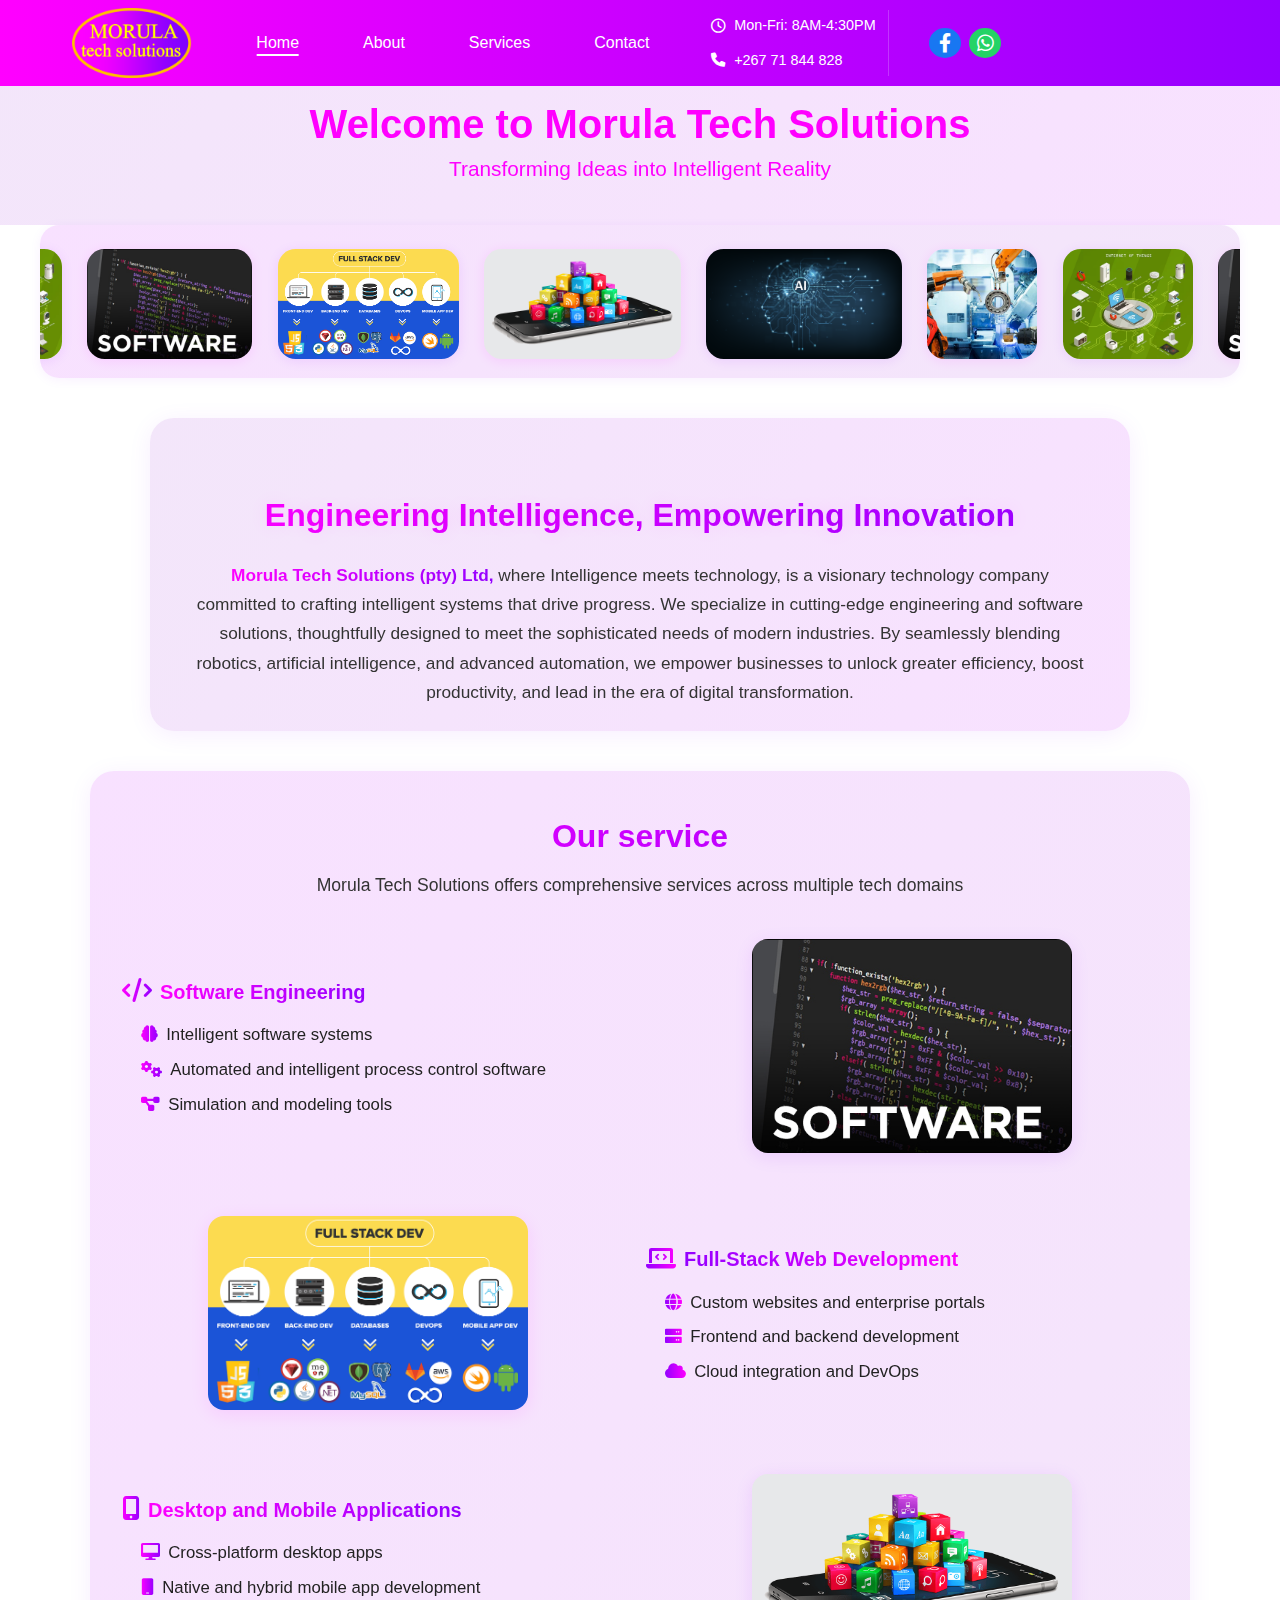
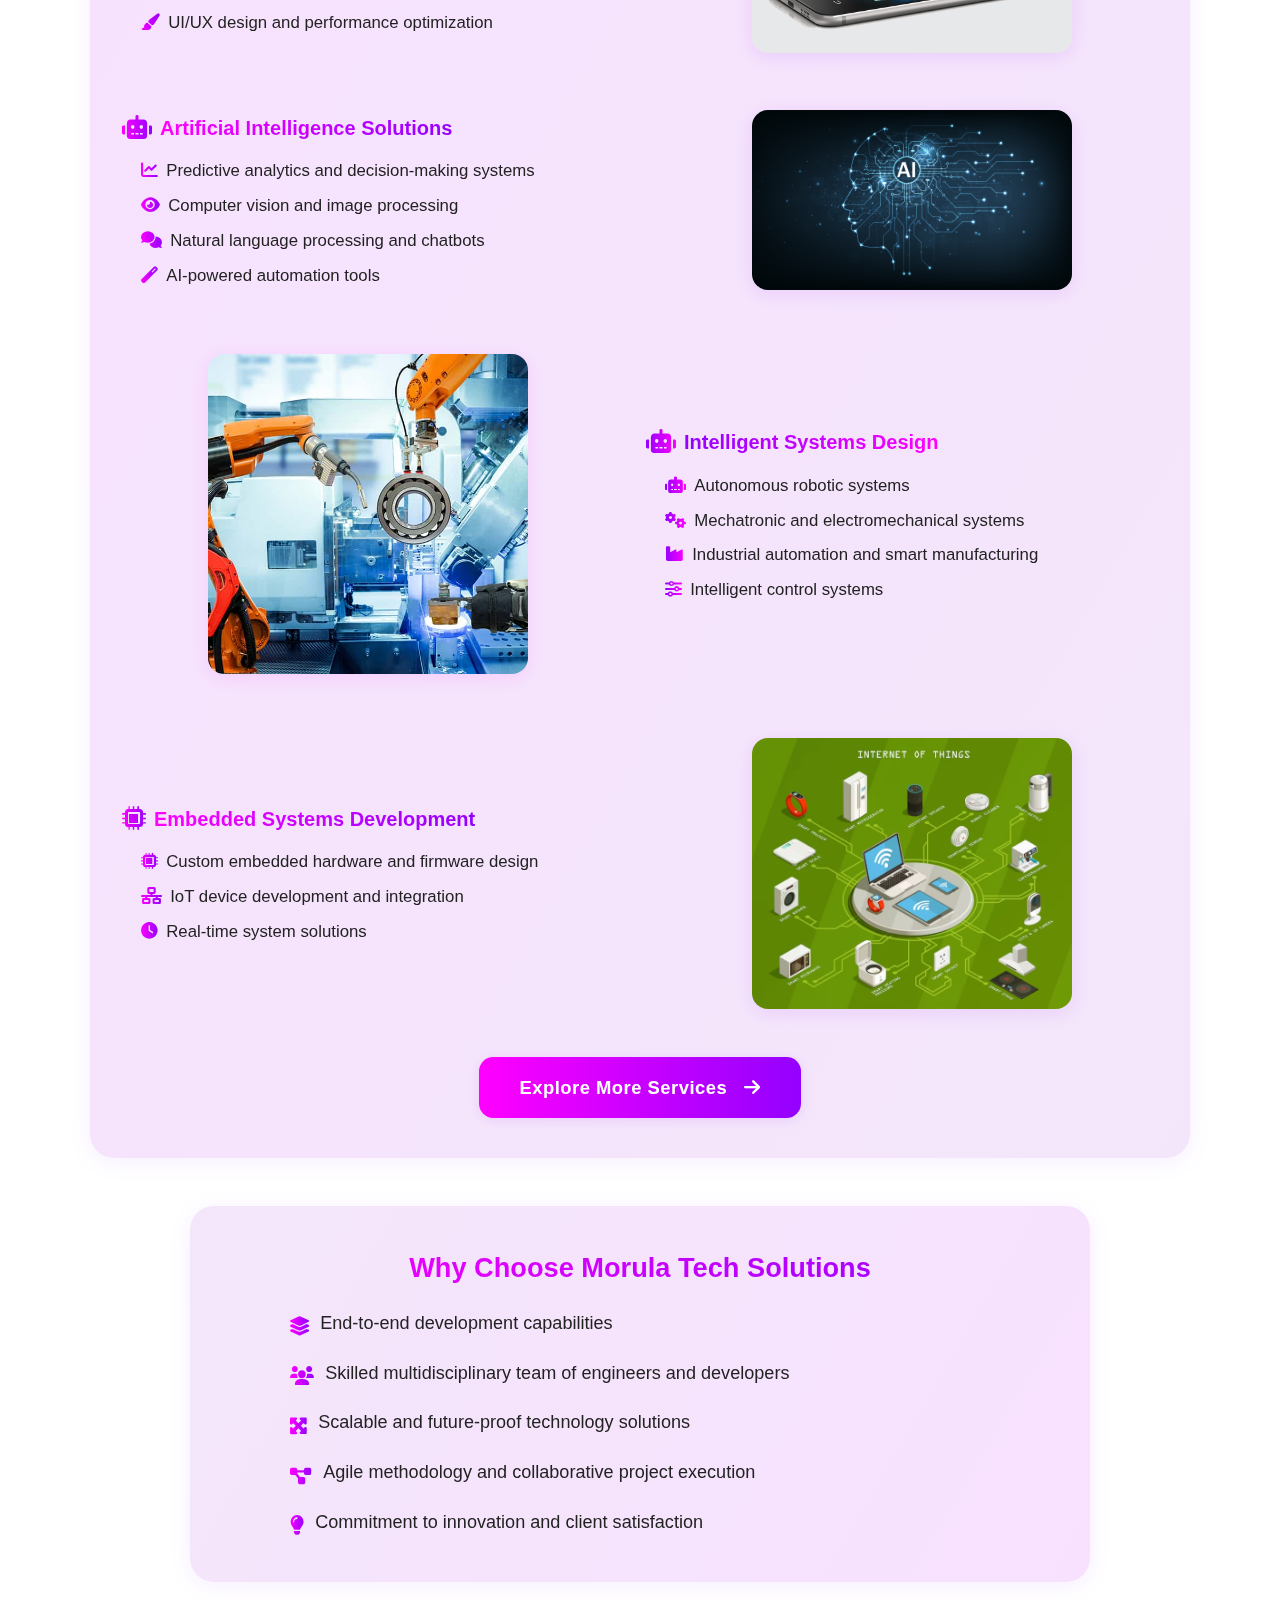
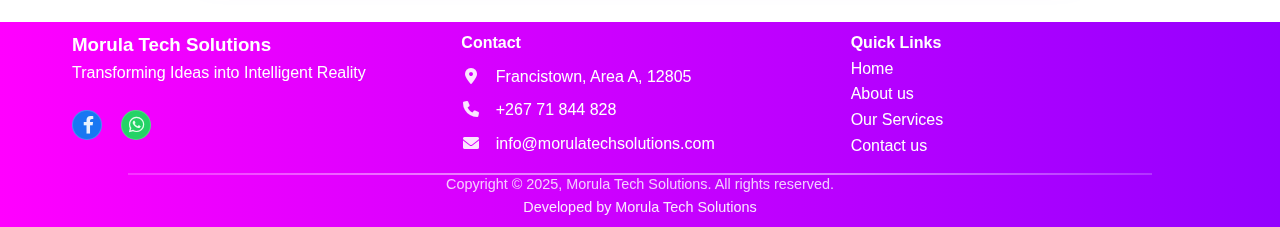
<file: index.html>
<!-- SEO improvements: meta tags, Open Graph, Twitter Card, JSON-LD structured data, improved alt attributes (2024-04-27) -->
<!DOCTYPE html>
<html lang="en">

<head>
    <meta charset="UTF-8">
    <meta name="viewport" content="width=device-width, initial-scale=1.0">
    <title>Morula Tech Solutions</title>
    <link rel="stylesheet" href="styles.css">
    <link rel="stylesheet" href="https://cdnjs.cloudflare.com/ajax/libs/font-awesome/6.0.0/css/all.min.css">
    <meta name="description"
        content="Morula Tech Solutions: Transforming Ideas into Intelligent, Reality We provide intelligent software, AI, robotics, automation, and full-stack development for modern industries.">
    <meta name="keywords"
        content="Morula Tech Solutions, Software Engineering, AI, Robotics, Automation, Web Development, Mobile Apps, Embedded Systems, Botswana, Francistown, Technology, Innovation">
    <meta name="robots" content="index, follow">
    <meta name="author" content="Morula Tech Solutions">
    <link rel="canonical" href="https://morulatechsolutions.com/">
    <link rel="icon" href="favicon.png" sizes="16x16" type="image/png">
    <link rel="icon" href="favicon.png" sizes="32x32" type="image/png">
    <link rel="icon" href="favicon.png" sizes="48x48" type="image/png">
    <link rel="icon" href="favicon.png" sizes="192x192" type="image/png">
    <link rel="apple-touch-icon" href="favicon.png" sizes="180x180" type="image/png">
    <!-- Open Graph Meta Tags -->
    <meta property="og:title" content="Morula Tech Solutions">
    <meta property="og:description"
        content="Transforming Ideas into Intelligent Reality Intelligent, software, AI, robotics, automation, and more.">
    <meta property="og:image" content="https://morulatechsolutions.com/logo.png">
    <meta property="og:url" content="https://morulatechsolutions.com/">
    <meta property="og:type" content="website">
    <!-- Twitter Card Meta Tags -->
    <meta name="twitter:card" content="summary_large_image">
    <meta name="twitter:title" content="Morula Tech Solutions">
    <meta name="twitter:description"
        content="Transforming Ideas into Intelligent Reality, Intelligent software, AI, robotics, automation, and more.">
    <meta name="twitter:image" content="https://morulatechsolutions.com/logo.png">
    <!-- JSON-LD Structured Data -->
    <script type="application/ld+json">
    {
      "@context": "https://schema.org",
      "@type": "Organization",
      "name": "Morula Tech Solutions",
      "url": "https://morulatechsolutions.com/",
      "logo": "https://morulatechsolutions.com/favicon.png",
      "contactPoint": [{
        "@type": "ContactPoint",
        "telephone": "+267 71 844 828",
        "contactType": "customer service",
        "email": "info@morulatechsolutions.com",
        "areaServed": "BW"
      }],
      "address": {
        "@type": "PostalAddress",
        "streetAddress": "Area A, 12805",
        "addressLocality": "Francistown",
        "addressCountry": "BW"
      },
      "sameAs": [
        "https://www.facebook.com/profile.php?id=61578979422829",
        "https://api.whatsapp.com/send?phone=26771844828"
      ]
    }
    </script>
    <!-- LocalBusiness JSON-LD Structured Data -->
    <script type="application/ld+json">
    {
      "@context": "https://schema.org",
      "@type": "LocalBusiness",
      "name": "Morula Tech Solutions",
      "image": "https://morulatechsolutions.com/logo.png",
      "@id": "https://morulatechsolutions.com/",
      "url": "https://morulatechsolutions.com/",
      "telephone": "+267 71 844 828",
      "email": "info@morulatechsolutions.com",
      "address": {
        "@type": "PostalAddress",
        "streetAddress": "Area A, 12805",
        "addressLocality": "Francistown",
        "addressCountry": "BW"
      },
      "geo": {
        "@type": "GeoCoordinates",
        "latitude": -21.1702,
        "longitude": 27.5126
      },
      "openingHoursSpecification": [{
        "@type": "OpeningHoursSpecification",
        "dayOfWeek": [
          "Monday",
          "Tuesday",
          "Wednesday",
          "Thursday",
          "Friday"
        ],
        "opens": "08:00",
        "closes": "16:30"
      }],
      "sameAs": [
        "https://www.facebook.com/profile.php?id=61578979422829",
        "https://api.whatsapp.com/send?phone=26771844828"
      ]
    }
    </script>
</head>

<body>
    <!-- Navigation -->
    <nav class="navbar">
        <div class="nav-container">
            <a href="/" class="logo">
                <img src="logo.png" alt="Morula Tech Solutions Logo">
            </a>
            <div class="nav-links">
                <a href="/" class="active">Home</a>
                <a href="about.html">About</a>
                <a href="services.html">Services</a>
                <a href="contact.html">Contact</a>
                <div class="contact-info">
                    <div class="info-item">
                        <i class="far fa-clock"></i>
                        <span>Mon-Fri: 8AM-4:30PM</span>
                    </div>
                    <div class="info-item">
                        <i class="fas fa-phone"></i>
                        <span>+267 71 844 828</span>
                    </div>
                </div>
                <div class="social-icons">
                    <a href="https://www.facebook.com/profile.php?id=61578979422829" target="_blank" title="Facebook"
                        class="facebook"><i class="fab fa-facebook-f"></i></a>
                    <a href="https://api.whatsapp.com/send?phone=26771844828&text=Welcome%20to%20Morula%20Tech%20Solutions.%20How%20may%20we%20help%20you%3F
" target="_blank" title="WhatsApp" class="whatsapp"><i class="fab fa-whatsapp"></i></a>
                </div>
            </div>
            <button class="mobile-menu-btn">
                <i class="fas fa-bars"></i>
            </button>
        </div>
    </nav>

    <!-- Hero Section -->
    <section class="hero"
        style="min-height: 12rem; padding: 3vw 0 2vw 0; background: linear-gradient(120deg, #f3e6fa 0%, #f8e1ff 100%);">
        <div class="hero-content" style="text-align: center;">
            <h1 style="color: #FF00FF; font-size: clamp(1.5rem, 5vw, 2.5rem); margin-bottom: 0.5rem; line-height: 1.1;">
                Welcome to Morula Tech Solutions</h1>
            <p
                style="color: #FF00FF; font-size: clamp(1rem, 3.5vw, 1.3rem); margin: 0 auto; max-width: 90vw; line-height: 1.4;">
                Transforming Ideas into Intelligent Reality</p>
        </div>
    </section>

    <!-- Flowing Images Strip -->
    <section class="flowing-images-container"
        style="max-width: 1200px; margin: 0 auto 2.5rem auto; padding: 1.5rem 0 1.2rem 0; display: flex; justify-content: center; align-items: center; background: linear-gradient(120deg, #f8e1ff 0%, #f3e6fa 100%); border-radius: 1.2rem; box-shadow: 0 2px 12px 0 rgba(148,0,255,0.06); gap: 2vw;">
        <div class="flowing-images-row"
            style="display: flex; gap: 2vw; width: max-content; justify-content: flex-start; align-items: center; flex-wrap: nowrap;">
            <img src="images/Software.jpg" alt="Software Engineering Service"
                style="height: 110px; width: auto; border-radius: 1.1rem; box-shadow: 0 2px 12px 0 rgba(255,0,255,0.10); object-fit: cover; background: #fff;">
            <img src="images/FullStack.png" alt="Full Stack Web Development Service"
                style="height: 110px; width: auto; border-radius: 1.1rem; box-shadow: 0 2px 12px 0 rgba(148,0,255,0.10); object-fit: cover; background: #fff;">
            <img src="images/MobileApp.png" alt="Mobile App Development Service"
                style="height: 110px; width: auto; border-radius: 1.1rem; box-shadow: 0 2px 12px 0 rgba(255,0,255,0.10); object-fit: cover; background: #fff;">
            <img src="images/AI.png" alt="Artificial Intelligence Solutions"
                style="height: 110px; width: auto; border-radius: 1.1rem; box-shadow: 0 2px 12px 0 rgba(148,0,255,0.10); object-fit: cover; background: #fff;">
            <img src="images/RoboticSystem.jpg" alt="Robotic System Design"
                style="height: 110px; width: auto; border-radius: 1.1rem; box-shadow: 0 2px 12px 0 rgba(255,0,255,0.10); object-fit: cover; background: #fff;">
            <img src="images/Iot.png" alt="IoT and Embedded Systems"
                style="height: 110px; width: auto; border-radius: 1.1rem; box-shadow: 0 2px 12px 0 rgba(148,0,255,0.10); object-fit: cover; background: #fff;">
            <!-- Duplicate for continuous effect -->
            <img src="images/Software.jpg" alt="Software Engineering Service"
                style="height: 110px; width: auto; border-radius: 1.1rem; box-shadow: 0 2px 12px 0 rgba(255,0,255,0.10); object-fit: cover; background: #fff;">
            <img src="images/FullStack.png" alt="Full Stack Web Development Service"
                style="height: 110px; width: auto; border-radius: 1.1rem; box-shadow: 0 2px 12px 0 rgba(148,0,255,0.10); object-fit: cover; background: #fff;">
            <img src="images/MobileApp.png" alt="Mobile App Development Service"
                style="height: 110px; width: auto; border-radius: 1.1rem; box-shadow: 0 2px 12px 0 rgba(255,0,255,0.10); object-fit: cover; background: #fff;">
            <img src="images/AI.png" alt="Artificial Intelligence Solutions"
                style="height: 110px; width: auto; border-radius: 1.1rem; box-shadow: 0 2px 12px 0 rgba(148,0,255,0.10); object-fit: cover; background: #fff;">
            <img src="images/RoboticSystem.jpg" alt="Robotic System Design"
                style="height: 110px; width: auto; border-radius: 1.1rem; box-shadow: 0 2px 12px 0 rgba(255,0,255,0.10); object-fit: cover; background: #fff;">
            <img src="images/Iot.png" alt="IoT and Embedded Systems"
                style="height: 110px; width: auto; border-radius: 1.1rem; box-shadow: 0 2px 12px 0 rgba(148,0,255,0.10); object-fit: cover; background: #fff;">
            <!-- Duplicate for continuous effect -->
            <img src="images/Software.jpg" alt="Software Engineering Service"
                style="height: 110px; width: auto; border-radius: 1.1rem; box-shadow: 0 2px 12px 0 rgba(255,0,255,0.10); object-fit: cover; background: #fff;">
            <img src="images/FullStack.png" alt="Full Stack Web Development Service"
                style="height: 110px; width: auto; border-radius: 1.1rem; box-shadow: 0 2px 12px 0 rgba(148,0,255,0.10); object-fit: cover; background: #fff;">
            <img src="images/MobileApp.png" alt="Mobile App Development Service"
                style="height: 110px; width: auto; border-radius: 1.1rem; box-shadow: 0 2px 12px 0 rgba(255,0,255,0.10); object-fit: cover; background: #fff;">
            <img src="images/AI.png" alt="Artificial Intelligence Solutions"
                style="height: 110px; width: auto; border-radius: 1.1rem; box-shadow: 0 2px 12px 0 rgba(148,0,255,0.10); object-fit: cover; background: #fff;">
            <img src="images/RoboticSystem.jpg" alt="Robotic System Design"
                style="height: 110px; width: auto; border-radius: 1.1rem; box-shadow: 0 2px 12px 0 rgba(255,0,255,0.10); object-fit: cover; background: #fff;">
            <img src="images/Iot.png" alt="IoT and Embedded Systems"
                style="height: 110px; width: auto; border-radius: 1.1rem; box-shadow: 0 2px 12px 0 rgba(148,0,255,0.10); object-fit: cover; background: #fff;">
        </div>
    </section>

    <!-- Introduction Section -->
    <section class="intro-section"
        style="padding: 4.5rem 0 1.5rem 0; background: linear-gradient(120deg, #f3e6fa 0%, #f8e1ff 100%); border-radius: 1.5rem; box-shadow: 0 4px 24px 0 rgba(148,0,255,0.07); margin: 2.5rem auto 2rem auto; max-width: 980px; position: relative; top: 0;">
        <div style="max-width: 900px; margin: 0 auto; text-align: center;">
            <h1
                style="font-size: 2rem; font-weight: bold; margin-bottom: 1.2rem; background: linear-gradient(90deg, #FF00FF, #9400FF); -webkit-background-clip: text; -webkit-text-fill-color: transparent; background-clip: text; text-shadow: 0 0 18px rgba(255,0,255,0.10);">
                Engineering Intelligence, Empowering Innovation
            </h1>
            <p style="font-size: 1.08rem; color: #333; line-height: 1.7;">
                <span
                    style="font-weight: bold; background: linear-gradient(90deg, #FF00FF, #9400FF); -webkit-background-clip: text; -webkit-text-fill-color: transparent; background-clip: text;">Morula
                    Tech Solutions (pty) Ltd,</span>
                where Intelligence meets technology, is a visionary technology company committed to crafting intelligent
                systems that drive progress. We specialize in cutting-edge engineering and software solutions,
                thoughtfully designed to meet the sophisticated needs of modern industries. By seamlessly blending
                robotics, artificial intelligence, and advanced automation, we empower businesses to unlock greater
                efficiency, boost productivity, and lead in the era of digital transformation.
            </p>
        </div>
    </section>

    <!-- Our Service Section -->
    <section class="services-section"
        style="max-width: 1100px; margin: 2.5rem auto 2rem auto; background: linear-gradient(120deg, #f8e1ff 0%, #f3e6fa 100%); border-radius: 1.5rem; box-shadow: 0 4px 24px 0 rgba(148,0,255,0.07); padding: 2.5rem 2rem;">
        <h2
            style="text-align: center; font-size: 2rem; font-weight: bold; margin-bottom: 0.5rem; background: linear-gradient(90deg, #FF00FF, #9400FF); -webkit-background-clip: text; -webkit-text-fill-color: transparent; background-clip: text;">
            Our service</h2>
        <p style="text-align: center; color: #333; font-size: 1.1rem; margin-bottom: 2.5rem;">Morula Tech Solutions
            offers comprehensive services across multiple tech domains</p>

        <!-- Software Engineering -->
        <div
            style="display: flex; flex-wrap: wrap; align-items: center; justify-content: space-between; margin-bottom: 3.5rem; gap: 2rem;">
            <div style="flex: 1 1 340px; min-width: 280px;">
                <h3
                    style="font-size: 1.25rem; font-weight: bold; margin-bottom: 0.7rem; display: flex; align-items: center; gap: 0.5rem;">
                    <span
                        style="background: linear-gradient(90deg, #FF00FF, #9400FF); -webkit-background-clip: text; -webkit-text-fill-color: transparent; background-clip: text; font-size: 1.5rem;"><i
                            class="fas fa-code"></i></span>
                    <span
                        style="background: linear-gradient(90deg, #FF00FF, #9400FF); -webkit-background-clip: text; -webkit-text-fill-color: transparent; background-clip: text;">Software
                        Engineering</span>
                </h3>
                <ul
                    style="color: #222; font-size: 1.05rem; margin-left: 1.2rem; margin-bottom: 0.5rem; list-style: none; padding-left: 0;">
                    <li style="margin-bottom: 0.5rem;"><span
                            style="margin-right: 0.5rem; background: linear-gradient(90deg, #FF00FF, #9400FF); -webkit-background-clip: text; -webkit-text-fill-color: transparent; background-clip: text;"><i
                                class="fas fa-brain"></i></span>Intelligent software systems</li>
                    <li style="margin-bottom: 0.5rem;"><span
                            style="margin-right: 0.5rem; background: linear-gradient(90deg, #FF00FF, #9400FF); -webkit-background-clip: text; -webkit-text-fill-color: transparent; background-clip: text;"><i
                                class="fas fa-cogs"></i></span>Automated and intelligent process control software</li>
                    <li><span
                            style="margin-right: 0.5rem; background: linear-gradient(90deg, #FF00FF, #9400FF); -webkit-background-clip: text; -webkit-text-fill-color: transparent; background-clip: text;"><i
                                class="fas fa-project-diagram"></i></span>Simulation and modeling tools</li>
                </ul>
            </div>
            <div style="flex: 1 1 320px; min-width: 240px; text-align: center;">
                <img src="images/Software.jpg" alt="Software Engineering Service"
                    style="max-width: 320px; width: 100%; border-radius: 1rem; box-shadow: 0 4px 18px 0 rgba(148,0,255,0.10);">
            </div>
        </div>

        <!-- Full-Stack Web Development -->
        <div
            style="display: flex; flex-wrap: wrap; align-items: center; justify-content: space-between; margin-bottom: 3.5rem; gap: 2rem; flex-direction: row-reverse;">
            <div style="flex: 1 1 340px; min-width: 280px;">
                <h3
                    style="font-size: 1.25rem; font-weight: bold; margin-bottom: 0.7rem; display: flex; align-items: center; gap: 0.5rem;">
                    <span
                        style="background: linear-gradient(90deg, #9400FF, #FF00FF); -webkit-background-clip: text; -webkit-text-fill-color: transparent; background-clip: text; font-size: 1.5rem;"><i
                            class="fas fa-laptop-code"></i></span>
                    <span
                        style="background: linear-gradient(90deg, #9400FF, #FF00FF); -webkit-background-clip: text; -webkit-text-fill-color: transparent; background-clip: text;">Full-Stack
                        Web Development</span>
                </h3>
                <ul
                    style="color: #222; font-size: 1.05rem; margin-left: 1.2rem; margin-bottom: 0.5rem; list-style: none; padding-left: 0;">
                    <li style="margin-bottom: 0.5rem;"><span
                            style="margin-right: 0.5rem; background: linear-gradient(90deg, #9400FF, #FF00FF); -webkit-background-clip: text; -webkit-text-fill-color: transparent; background-clip: text;"><i
                                class="fas fa-globe"></i></span>Custom websites and enterprise portals</li>
                    <li style="margin-bottom: 0.5rem;"><span
                            style="margin-right: 0.5rem; background: linear-gradient(90deg, #9400FF, #FF00FF); -webkit-background-clip: text; -webkit-text-fill-color: transparent; background-clip: text;"><i
                                class="fas fa-server"></i></span>Frontend and backend development</li>
                    <li><span
                            style="margin-right: 0.5rem; background: linear-gradient(90deg, #9400FF, #FF00FF); -webkit-background-clip: text; -webkit-text-fill-color: transparent; background-clip: text;"><i
                                class="fas fa-cloud"></i></span>Cloud integration and DevOps</li>
                </ul>
            </div>
            <div style="flex: 1 1 320px; min-width: 240px; text-align: center;">
                <img src="images/FullStack.png" alt="Full-Stack Web Development Service"
                    style="max-width: 320px; width: 100%; border-radius: 1rem; box-shadow: 0 4px 18px 0 rgba(255,0,255,0.10);">
            </div>
        </div>

        <!-- Desktop and Mobile Applications -->
        <div style="display: flex; flex-wrap: wrap; align-items: center; justify-content: space-between; gap: 2rem;">
            <div style="flex: 1 1 340px; min-width: 280px;">
                <h3
                    style="font-size: 1.25rem; font-weight: bold; margin-bottom: 0.7rem; display: flex; align-items: center; gap: 0.5rem;">
                    <span
                        style="background: linear-gradient(90deg, #FF00FF, #9400FF); -webkit-background-clip: text; -webkit-text-fill-color: transparent; background-clip: text; font-size: 1.5rem;"><i
                            class="fas fa-mobile-alt"></i></span>
                    <span
                        style="background: linear-gradient(90deg, #FF00FF, #9400FF); -webkit-background-clip: text; -webkit-text-fill-color: transparent; background-clip: text;">Desktop
                        and Mobile Applications</span>
                </h3>
                <ul
                    style="color: #222; font-size: 1.05rem; margin-left: 1.2rem; margin-bottom: 0.5rem; list-style: none; padding-left: 0;">
                    <li style="margin-bottom: 0.5rem;"><span
                            style="margin-right: 0.5rem; background: linear-gradient(90deg, #FF00FF, #9400FF); -webkit-background-clip: text; -webkit-text-fill-color: transparent; background-clip: text;"><i
                                class="fas fa-desktop"></i></span>Cross-platform desktop apps</li>
                    <li style="margin-bottom: 0.5rem;"><span
                            style="margin-right: 0.5rem; background: linear-gradient(90deg, #FF00FF, #9400FF); -webkit-background-clip: text; -webkit-text-fill-color: transparent; background-clip: text;"><i
                                class="fas fa-mobile"></i></span>Native and hybrid mobile app development</li>
                    <li><span
                            style="margin-right: 0.5rem; background: linear-gradient(90deg, #FF00FF, #9400FF); -webkit-background-clip: text; -webkit-text-fill-color: transparent; background-clip: text;"><i
                                class="fas fa-paint-brush"></i></span>UI/UX design and performance optimization</li>
                </ul>
            </div>
            <div style="flex: 1 1 320px; min-width: 240px; text-align: center;">
                <img src="images/MobileApp.png" alt="Desktop and Mobile Applications"
                    style="max-width: 320px; width: 100%; border-radius: 1rem; box-shadow: 0 4px 18px 0 rgba(148,0,255,0.10);">
            </div>
        </div>

        <!-- Additional Services -->
        <!-- Artificial Intelligence Solutions -->
        <div
            style="display: flex; flex-wrap: wrap; align-items: center; justify-content: space-between; margin-top: 3rem; margin-bottom: 3.5rem; gap: 2rem;">
            <div style="flex: 1 1 340px; min-width: 280px;">
                <h3
                    style="font-size: 1.25rem; font-weight: bold; margin-bottom: 0.7rem; display: flex; align-items: center; gap: 0.5rem;">
                    <span
                        style="background: linear-gradient(90deg, #FF00FF, #9400FF); -webkit-background-clip: text; -webkit-text-fill-color: transparent; background-clip: text; font-size: 1.5rem;"><i
                            class='fas fa-robot'></i></span>
                    <span
                        style="background: linear-gradient(90deg, #FF00FF, #9400FF); -webkit-background-clip: text; -webkit-text-fill-color: transparent; background-clip: text;">Artificial
                        Intelligence Solutions</span>
                </h3>
                <ul
                    style="color: #222; font-size: 1.05rem; margin-left: 1.2rem; margin-bottom: 0.5rem; list-style: none; padding-left: 0;">
                    <li style="margin-bottom: 0.5rem;"><span
                            style="margin-right: 0.5rem; background: linear-gradient(90deg, #FF00FF, #9400FF); -webkit-background-clip: text; -webkit-text-fill-color: transparent; background-clip: text;"><i
                                class="fas fa-chart-line"></i></span>Predictive analytics and decision-making systems
                    </li>
                    <li style="margin-bottom: 0.5rem;"><span
                            style="margin-right: 0.5rem; background: linear-gradient(90deg, #FF00FF, #9400FF); -webkit-background-clip: text; -webkit-text-fill-color: transparent; background-clip: text;"><i
                                class="fas fa-eye"></i></span>Computer vision and image processing</li>
                    <li style="margin-bottom: 0.5rem;"><span
                            style="margin-right: 0.5rem; background: linear-gradient(90deg, #FF00FF, #9400FF); -webkit-background-clip: text; -webkit-text-fill-color: transparent; background-clip: text;"><i
                                class="fas fa-comments"></i></span>Natural language processing and chatbots</li>
                    <li><span
                            style="margin-right: 0.5rem; background: linear-gradient(90deg, #FF00FF, #9400FF); -webkit-background-clip: text; -webkit-text-fill-color: transparent; background-clip: text;"><i
                                class="fas fa-magic"></i></span>AI-powered automation tools</li>
                </ul>
            </div>
            <div style="flex: 1 1 320px; min-width: 240px; text-align: center;">
                <img src="images/AI.png" alt="Artificial Intelligence Solutions"
                    style="max-width: 320px; width: 100%; border-radius: 1rem; box-shadow: 0 4px 18px 0 rgba(148,0,255,0.10);">
            </div>
        </div>

        <!-- Intelligent Systems Design -->
        <div
            style="display: flex; flex-wrap: wrap; align-items: center; justify-content: space-between; margin-bottom: 3.5rem; gap: 2rem; flex-direction: row-reverse;">
            <div style="flex: 1 1 340px; min-width: 280px;">
                <h3
                    style="font-size: 1.25rem; font-weight: bold; margin-bottom: 0.7rem; display: flex; align-items: center; gap: 0.5rem;">
                    <span
                        style="background: linear-gradient(90deg, #9400FF, #FF00FF); -webkit-background-clip: text; -webkit-text-fill-color: transparent; background-clip: text; font-size: 1.5rem;"><i
                            class='fas fa-robot'></i></span>
                    <span
                        style="background: linear-gradient(90deg, #9400FF, #FF00FF); -webkit-background-clip: text; -webkit-text-fill-color: transparent; background-clip: text;">Intelligent
                        Systems Design</span>
                </h3>
                <ul
                    style="color: #222; font-size: 1.05rem; margin-left: 1.2rem; margin-bottom: 0.5rem; list-style: none; padding-left: 0;">
                    <li style="margin-bottom: 0.5rem;"><span
                            style="margin-right: 0.5rem; background: linear-gradient(90deg, #9400FF, #FF00FF); -webkit-background-clip: text; -webkit-text-fill-color: transparent; background-clip: text;"><i
                                class="fas fa-robot"></i></span>Autonomous robotic systems</li>
                    <li style="margin-bottom: 0.5rem;"><span
                            style="margin-right: 0.5rem; background: linear-gradient(90deg, #9400FF, #FF00FF); -webkit-background-clip: text; -webkit-text-fill-color: transparent; background-clip: text;"><i
                                class="fas fa-cogs"></i></span>Mechatronic and electromechanical systems</li>
                    <li style="margin-bottom: 0.5rem;"><span
                            style="margin-right: 0.5rem; background: linear-gradient(90deg, #9400FF, #FF00FF); -webkit-background-clip: text; -webkit-text-fill-color: transparent; background-clip: text;"><i
                                class="fas fa-industry"></i></span>Industrial automation and smart manufacturing</li>
                    <li><span
                            style="margin-right: 0.5rem; background: linear-gradient(90deg, #9400FF, #FF00FF); -webkit-background-clip: text; -webkit-text-fill-color: transparent; background-clip: text;"><i
                                class="fas fa-sliders-h"></i></span>Intelligent control systems</li>
                </ul>
            </div>
            <div style="flex: 1 1 320px; min-width: 240px; text-align: center;">
                <img src="images/RoboticSystem.jpg" alt="Intelligent Systems Design"
                    style="max-width: 320px; width: 100%; border-radius: 1rem; box-shadow: 0 4px 18px 0 rgba(255,0,255,0.10);">
            </div>
        </div>

        <!-- Embedded Systems Development -->
        <div style="display: flex; flex-wrap: wrap; align-items: center; justify-content: space-between; gap: 2rem;">
            <div style="flex: 1 1 340px; min-width: 280px;">
                <h3
                    style="font-size: 1.25rem; font-weight: bold; margin-bottom: 0.7rem; display: flex; align-items: center; gap: 0.5rem;">
                    <span
                        style="background: linear-gradient(90deg, #FF00FF, #9400FF); -webkit-background-clip: text; -webkit-text-fill-color: transparent; background-clip: text; font-size: 1.5rem;"><i
                            class='fas fa-microchip'></i></span>
                    <span
                        style="background: linear-gradient(90deg, #FF00FF, #9400FF); -webkit-background-clip: text; -webkit-text-fill-color: transparent; background-clip: text;">Embedded
                        Systems Development</span>
                </h3>
                <ul
                    style="color: #222; font-size: 1.05rem; margin-left: 1.2rem; margin-bottom: 0.5rem; list-style: none; padding-left: 0;">
                    <li style="margin-bottom: 0.5rem;"><span
                            style="margin-right: 0.5rem; background: linear-gradient(90deg, #FF00FF, #9400FF); -webkit-background-clip: text; -webkit-text-fill-color: transparent; background-clip: text;"><i
                                class="fas fa-microchip"></i></span>Custom embedded hardware and firmware design</li>
                    <li style="margin-bottom: 0.5rem;"><span
                            style="margin-right: 0.5rem; background: linear-gradient(90deg, #FF00FF, #9400FF); -webkit-background-clip: text; -webkit-text-fill-color: transparent; background-clip: text;"><i
                                class="fas fa-network-wired"></i></span>IoT device development and integration</li>
                    <li><span
                            style="margin-right: 0.5rem; background: linear-gradient(90deg, #FF00FF, #9400FF); -webkit-background-clip: text; -webkit-text-fill-color: transparent; background-clip: text;"><i
                                class="fas fa-clock"></i></span>Real-time system solutions</li>
                </ul>
            </div>
            <div style="flex: 1 1 320px; min-width: 240px; text-align: center;">
                <img src="images/Iot.png" alt="Embedded Systems Development"
                    style="max-width: 320px; width: 100%; border-radius: 1rem; box-shadow: 0 4px 18px 0 rgba(148,0,255,0.10);">
            </div>
        </div>
        <!-- More Services Button -->
        <div style="text-align: center; margin-top: 2.5rem;">
            <a href="services.html"
                style="display: inline-block; background: linear-gradient(90deg, #FF00FF, #9400FF); color: #fff; font-weight: bold; border: none; border-radius: 0.9rem; padding: 1rem 2.5rem; font-size: 1.15rem; letter-spacing: 0.5px; box-shadow: 0 2px 12px 0 rgba(148,0,255,0.10); text-decoration: none; transition: transform 0.18s, box-shadow 0.18s;">
                Explore More Services <i class="fas fa-arrow-right" style="margin-left: 0.7rem;"></i>
            </a>
        </div>
    </section>

    <!-- Why Choose Us Section -->
    <section class="why-choose-section"
        style="max-width: 900px; margin: 3rem auto 2.5rem auto; background: linear-gradient(120deg, #f3e6fa 0%, #f8e1ff 100%); border-radius: 1.5rem; box-shadow: 0 4px 24px 0 rgba(148,0,255,0.07); padding: 2.5rem 2rem;">
        <h2
            style="text-align: center; font-size: 1.7rem; font-weight: bold; margin-bottom: 1.2rem; background: linear-gradient(90deg, #FF00FF, #9400FF); -webkit-background-clip: text; -webkit-text-fill-color: transparent; background-clip: text;">
            Why Choose Morula Tech Solutions</h2>
        <ul
            style="color: #222; font-size: 1.13rem; margin: 0 auto; max-width: 700px; list-style: none; padding-left: 0;">
            <li style="margin-bottom: 1rem; display: flex; align-items: flex-start; gap: 0.7rem;"><span
                    style="font-size: 1.2rem; margin-top: 0.2rem; background: linear-gradient(90deg, #FF00FF, #9400FF); -webkit-background-clip: text; -webkit-text-fill-color: transparent; background-clip: text;"><i
                        class="fas fa-layer-group"></i></span>End-to-end development capabilities</li>
            <li style="margin-bottom: 1rem; display: flex; align-items: flex-start; gap: 0.7rem;"><span
                    style="font-size: 1.2rem; margin-top: 0.2rem; background: linear-gradient(90deg, #FF00FF, #9400FF); -webkit-background-clip: text; -webkit-text-fill-color: transparent; background-clip: text;"><i
                        class="fas fa-users"></i></span>Skilled multidisciplinary team of engineers and developers</li>
            <li style="margin-bottom: 1rem; display: flex; align-items: flex-start; gap: 0.7rem;"><span
                    style="font-size: 1.2rem; margin-top: 0.2rem; background: linear-gradient(90deg, #FF00FF, #9400FF); -webkit-background-clip: text; -webkit-text-fill-color: transparent; background-clip: text;"><i
                        class="fas fa-expand-arrows-alt"></i></span>Scalable and future-proof technology solutions</li>
            <li style="margin-bottom: 1rem; display: flex; align-items: flex-start; gap: 0.7rem;"><span
                    style="font-size: 1.2rem; margin-top: 0.2rem; background: linear-gradient(90deg, #FF00FF, #9400FF); -webkit-background-clip: text; -webkit-text-fill-color: transparent; background-clip: text;"><i
                        class="fas fa-project-diagram"></i></span>Agile methodology and collaborative project execution
            </li>
            <li style="display: flex; align-items: flex-start; gap: 0.7rem;"><span
                    style="font-size: 1.2rem; margin-top: 0.2rem; background: linear-gradient(90deg, #FF00FF, #9400FF); -webkit-background-clip: text; -webkit-text-fill-color: transparent; background-clip: text;"><i
                        class="fas fa-lightbulb"></i></span>Commitment to innovation and client satisfaction</li>
        </ul>
    </section>

    <!-- Footer -->
    <footer class="footer">
        <div class="footer-content">
            <div>
                <h3>Morula Tech Solutions</h3>
                <p>Transforming Ideas into Intelligent Reality</p>
                <div class="footer-social">
                    <a href="https://www.facebook.com/profile.php?id=61578979422829" target="_blank" title="Facebook"
                        class="facebook"><i class="fab fa-facebook-f"></i></a>
                    <a href="https://api.whatsapp.com/send?phone=26771844828&text=Welcome%20to%20Morula%20Tech%20Solutions.%20How%20may%20we%20help%20you%3F
" target="_blank" title="WhatsApp" class="whatsapp"><i class="fab fa-whatsapp"></i></a>
                </div>
            </div>
            <div>
                <h4>Contact</h4>
                <p><span class="footer-contact-item"><i class="fas fa-map-marker-alt"></i> Francistown, Area A,
                        12805</span></p>
                <p><span class="footer-contact-item"><i class="fas fa-phone"></i> +267 71 844 828</span></p>
                <p><span class="footer-contact-item"><i class="fas fa-envelope"></i> info@morulatechsolutions.com</span>
                </p>
            </div>
            <div class="quick-links">
                <h4>Quick Links</h4>
                <p><a href="/">Home</a></p>
                <p><a href="about.html">About us</a></p>
                <p><a href="services.html">Our Services</a></p>
                <p><a href="contact.html">Contact us</a></p>
            </div>
        </div>
        <div class="footer-bottom">
            <p>Copyright © 2025, Morula Tech Solutions. All rights reserved.</p>
            <p class="developer">Developed by Morula Tech Solutions</p>
        </div>
    </footer>

    <script src="script.js"></script>
</body>

</html>
</file>
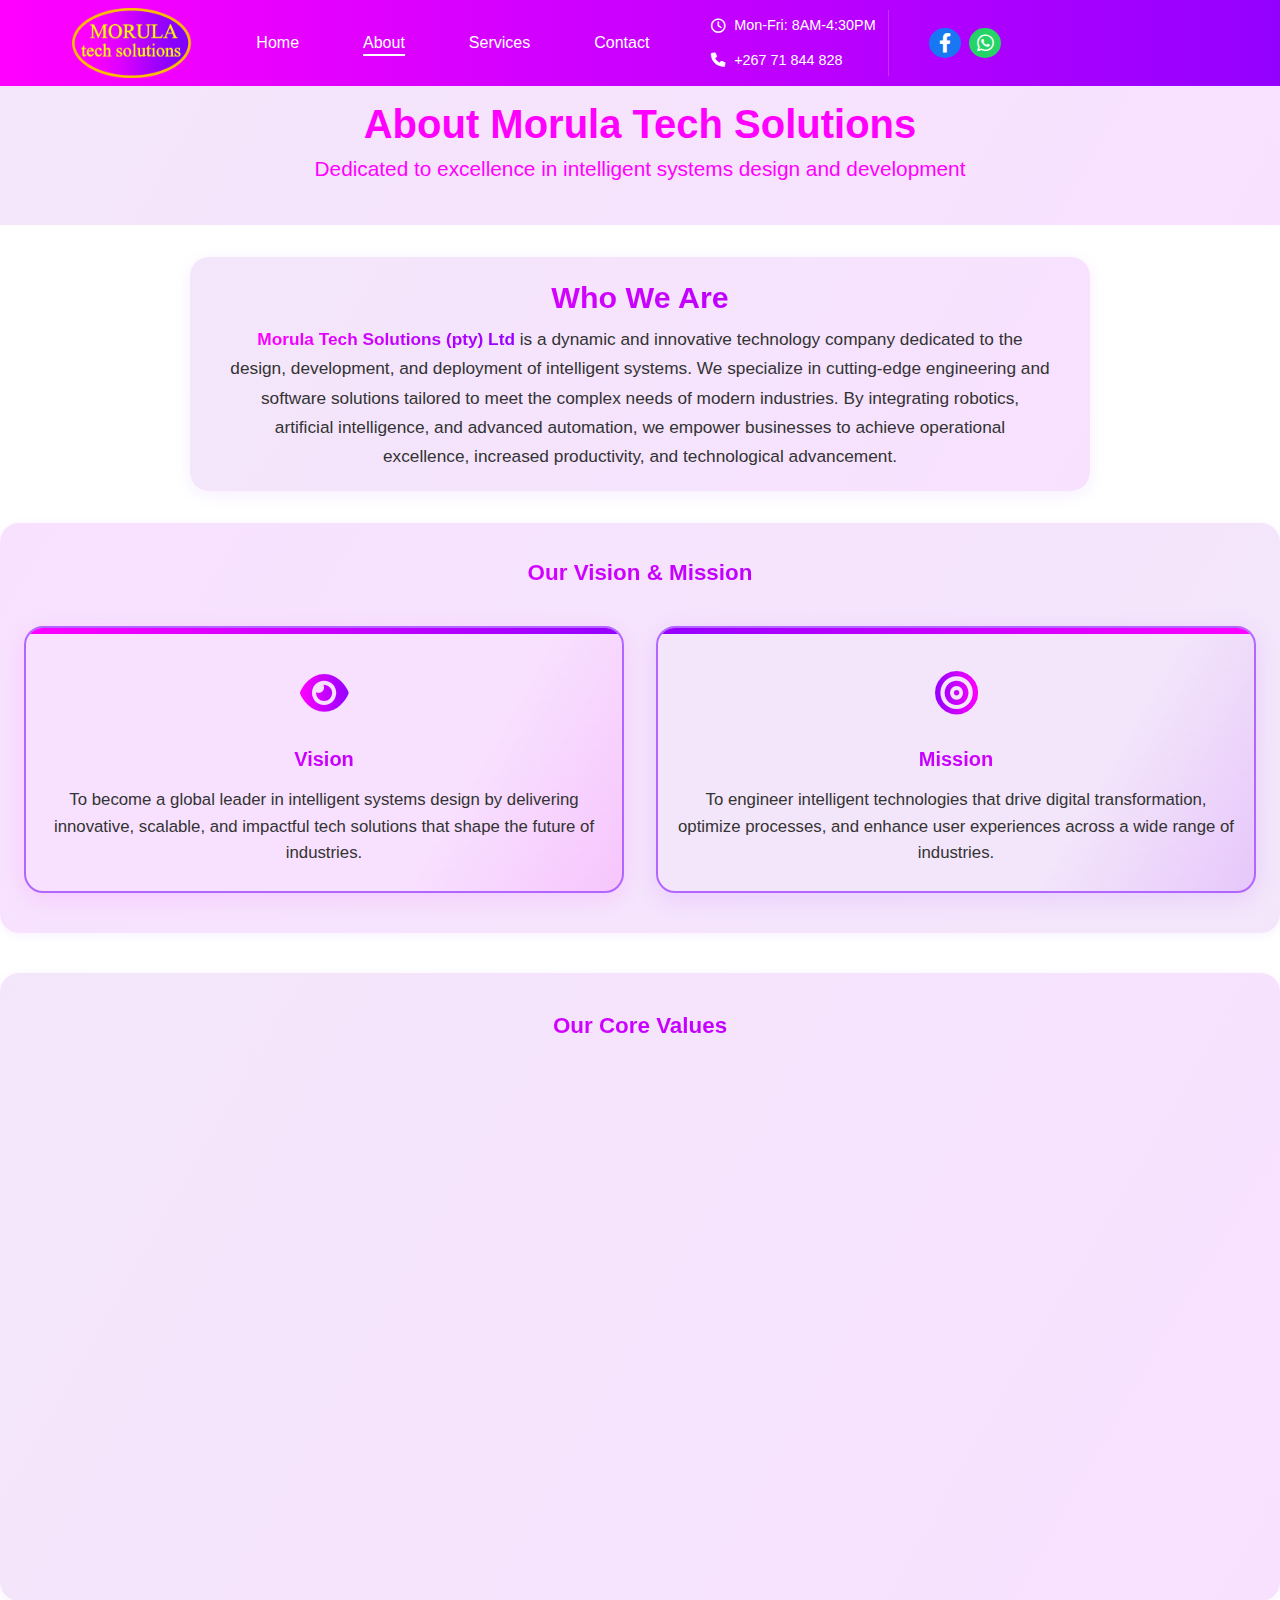
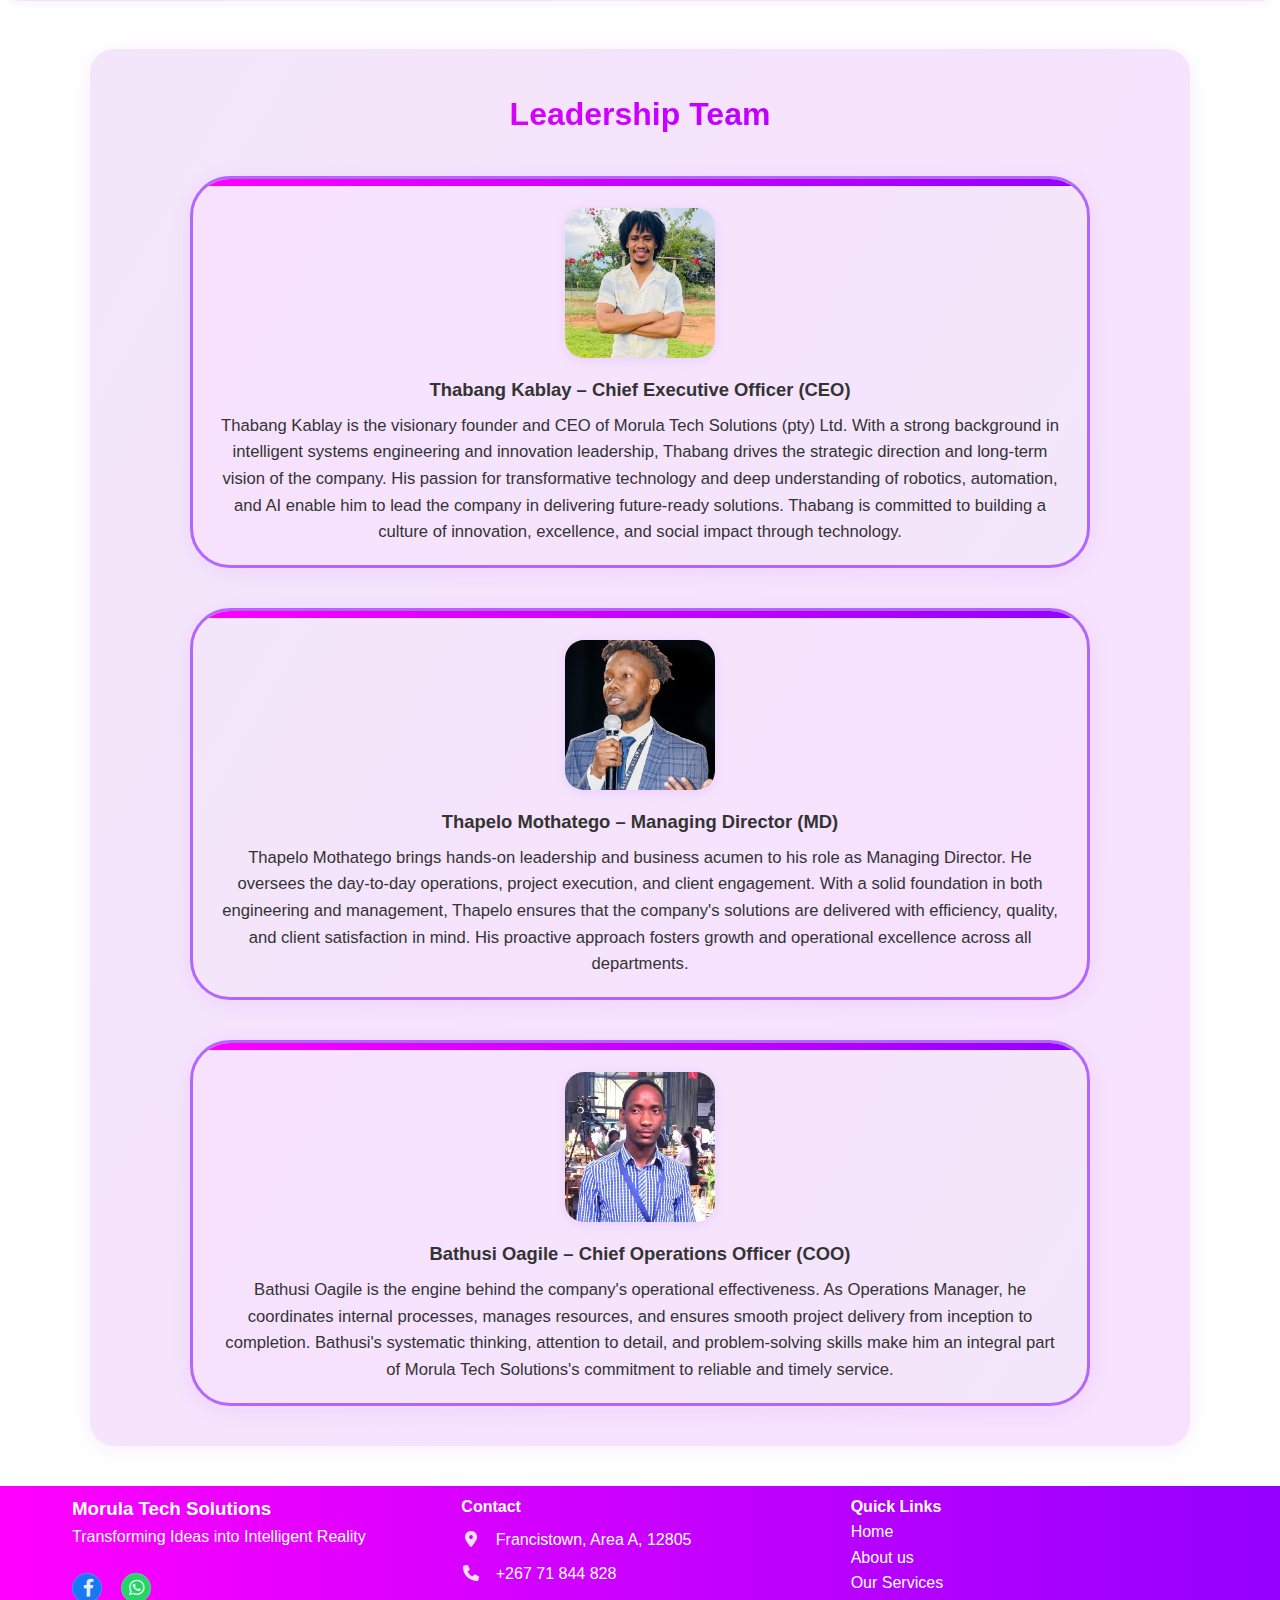
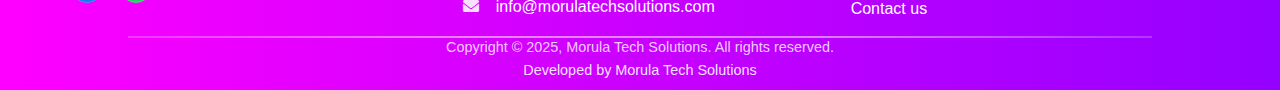
<file: about.html>
<!DOCTYPE html>
<html lang="en">
<head>
    <meta charset="UTF-8">
    <meta name="viewport" content="width=device-width, initial-scale=1.0">
    <title>About Us - Morula Tech Solutions</title>
    <link rel="stylesheet" href="styles.css">
    <link rel="stylesheet" href="https://cdnjs.cloudflare.com/ajax/libs/font-awesome/6.0.0/css/all.min.css">
    <!-- SEO improvements: meta tags, Open Graph, Twitter Card, JSON-LD structured data, improved alt attributes (2024-04-27) -->
    <meta name="description" content="About Morula Tech Solutions: Learn about our vision, mission, leadership, and commitment to intelligent systems and innovation in Botswana.">
    <meta name="keywords" content="About Morula Tech Solutions, Leadership, Vision, Mission, Botswana, Francistown, Technology, Innovation, Intelligent Systems, AI, Robotics">
    <meta name="robots" content="index, follow">
    <meta name="author" content="Morula Tech Solutions">
    <link rel="canonical" href="https://morulatechsolutions.com/about">
    <link rel="icon" href="favicon.png" sizes="16x16" type="image/png">
    <link rel="icon" href="favicon.png" sizes="32x32" type="image/png">
    <link rel="icon" href="favicon.png" sizes="48x48" type="image/png">
    <link rel="icon" href="favicon.png" sizes="192x192" type="image/png">
    <link rel="apple-touch-icon" href="favicon.png" sizes="180x180" type="image/png">
    <!-- Open Graph Meta Tags -->
    <meta property="og:title" content="About Morula Tech Solutions">
    <meta property="og:description" content="Learn about our vision, mission, and leadership in intelligent systems and innovation.">
    <meta property="og:image" content="https://morulatechsolutions.com/logo.png">
    <meta property="og:url" content="https://morulatechsolutions.com/about.html">
    <meta property="og:type" content="website">
    <!-- Twitter Card Meta Tags -->
    <meta name="twitter:card" content="summary_large_image">
    <meta name="twitter:title" content="About Morula Tech Solutions">
    <meta name="twitter:description" content="Learn about our vision, mission, and leadership in intelligent systems and innovation.">
    <meta name="twitter:image" content="https://morulatechsolutions.com/logo.png">
    <!-- JSON-LD Structured Data -->
    <script type="application/ld+json">
    {
      "@context": "https://schema.org",
      "@type": "Organization",
      "name": "Morula Tech Solutions",
      "url": "https://morulatechsolutions.com/",
      "logo": "https://morulatechsolutions.com/favicon.png",
      "contactPoint": [{
        "@type": "ContactPoint",
        "telephone": "+267 71 844 828",
        "contactType": "customer service",
        "email": "info@morulatechsolutions.com",
        "areaServed": "BW"
      }],
      "address": {
        "@type": "PostalAddress",
        "streetAddress": "Area A, 12805",
        "addressLocality": "Francistown",
        "addressCountry": "BW"
      },
      "sameAs": [
        "https://www.facebook.com/profile.php?id=61578979422829",
        "https://api.whatsapp.com/send?phone=26771844828"
      ]
    }
    </script>
</head>
<body>
    <!-- Navigation -->
    <nav class="navbar">
        <div class="nav-container">
            <a href="/" class="logo">
                <img src="logo.png" alt="Morula Tech Solutions Logo">
            </a>
            <div class="nav-links">
                <a href="/">Home</a>
                <a href="about.html" class="active">About</a>
                <a href="services.html">Services</a>
                <a href="contact.html">Contact</a>
                <div class="contact-info">
                    <div class="info-item">
                        <i class="far fa-clock"></i>
                        <span>Mon-Fri: 8AM-4:30PM</span>
                    </div>
                    <div class="info-item">
                        <i class="fas fa-phone"></i>
                        <span>+267 71 844 828</span>
                    </div>
                </div>
                <div class="social-icons">
                    <a href="https://www.facebook.com/profile.php?id=61578979422829"  target="_blank" title="Facebook" class="facebook"><i class="fab fa-facebook-f"></i></a>
                    <a href="https://api.whatsapp.com/send?phone=26771844828&text=Welcome%20to%20Morula%20Tech%20Solutions.%20How%20may%20we%20help%20you%3F
" target="_blank" title="WhatsApp" class="whatsapp"><i class="fab fa-whatsapp"></i></a>
                </div>
            </div>
            <button class="mobile-menu-btn">
                <i class="fas fa-bars"></i>
            </button>
        </div>
    </nav>

    <!-- About Hero -->
    <section class="hero" style="min-height: 12rem; padding: 3vw 0 2vw 0; background: linear-gradient(120deg, #f3e6fa 0%, #f8e1ff 100%);">
        <div class="hero-content" style="text-align: center;">
            <h1 style="color: #FF00FF; font-size: clamp(1.5rem, 5vw, 2.5rem); margin-bottom: 0.5rem; line-height: 1.1;">About Morula Tech Solutions</h1>
            <p style="color: #FF00FF; font-size: clamp(1rem, 3.5vw, 1.3rem); margin: 0 auto; max-width: 90vw; line-height: 1.4;">Dedicated to excellence in intelligent systems design and development</p>
        </div>
    </section>

    <!-- About Introduction Section -->
    <section class="about-intro-section" style="padding: 1.0rem 0 1.2rem 0; background: linear-gradient(120deg, #f3e6fa 0%, #f8e1ff 100%); border-radius: 1.2rem; box-shadow: 0 4px 18px 0 rgba(148,0,255,0.07); margin: 2rem auto 2rem auto; max-width: 900px; position: relative; top: 0;">
        <div style="max-width: 820px; margin: 0 auto; text-align: center;">
            <h2 style="font-size: 1.9rem; font-weight: bold; margin-bottom: 0.2rem; background: linear-gradient(90deg, #FF00FF, #9400FF); -webkit-background-clip: text; -webkit-text-fill-color: transparent; background-clip: text;">Who We Are</h2>
            <p style="font-size: 1.08rem; color: #333; line-height: 1.7; margin: 0;">
                <span style="font-weight: bold; background: linear-gradient(90deg, #FF00FF, #9400FF); -webkit-background-clip: text; -webkit-text-fill-color: transparent; background-clip: text;">Morula Tech Solutions (pty) Ltd</span>
                is a dynamic and innovative technology company dedicated to the design, development, and deployment of intelligent systems. We specialize in cutting-edge engineering and software solutions tailored to meet the complex needs of modern industries. By integrating robotics, artificial intelligence, and advanced automation, we empower businesses to achieve operational excellence, increased productivity, and technological advancement.
            </p>
        </div>
    </section>

        <div class="section" style="background: linear-gradient(120deg, #f8e1ff 0%, #f3e6fa 100%); border-radius: 1.2rem; box-shadow: 0 2px 12px 0 rgba(148,0,255,0.06); padding: 2rem 1.5rem; margin-bottom: 2.5rem;">
            <h2 class="section-title" style="text-align: center; font-size: 1.4rem; font-weight: bold; margin-bottom: 2.2rem; background: linear-gradient(90deg, #FF00FF, #9400FF); -webkit-background-clip: text; -webkit-text-fill-color: transparent; background-clip: text;">Our Vision & Mission</h2>
            <div class="services-grid">
                <div class="service-card" style="text-align: center; background: linear-gradient(120deg, #f8e1ff 70%, #FF00FF22 100%); border-radius: 1.2rem; padding: 2rem 1.2rem 1.5rem 1.2rem; box-shadow: 0 6px 24px 0 rgba(255,0,255,0.10); border: 2px solid #b266ff; position: relative; transition: transform 0.25s, box-shadow 0.25s; overflow: hidden; margin-bottom: 0.5rem; border-radius: 1.2rem;">
                    <div style="height: 6px; width: 100%; background: linear-gradient(90deg, #FF00FF, #9400FF); position: absolute; top: 0; left: 0; border-radius: 1.2rem 1.2rem 0 0;"></div>
                    <span style="display: inline-block; margin-bottom: 0.9rem; font-size: 2.7rem; background: linear-gradient(90deg, #FF00FF, #9400FF); -webkit-background-clip: text; -webkit-text-fill-color: transparent; background-clip: text;"><i class="fas fa-eye"></i></span>
                    <h3 style="background: linear-gradient(90deg, #FF00FF, #9400FF); -webkit-background-clip: text; -webkit-text-fill-color: transparent; background-clip: text; font-size: 1.25rem; margin-bottom: 0.7rem;">Vision</h3>
                    <p style="font-size: 1.05rem; color: #333; line-height: 1.6;">To become a global leader in intelligent systems design by delivering innovative, scalable, and impactful tech solutions that shape the future of industries.</p>
                </div>
                <div class="service-card" style="text-align: center; background: linear-gradient(120deg, #f3e6fa 70%, #9400FF22 100%); border-radius: 1.2rem; padding: 2rem 1.2rem 1.5rem 1.2rem; box-shadow: 0 6px 24px 0 rgba(148,0,255,0.10); border: 2px solid #b266ff; position: relative; transition: transform 0.25s, box-shadow 0.25s; overflow: hidden; margin-bottom: 0.5rem; border-radius: 1.2rem;">
                    <div style="height: 6px; width: 100%; background: linear-gradient(90deg, #9400FF, #FF00FF); position: absolute; top: 0; left: 0; border-radius: 1.2rem 1.2rem 0 0;"></div>
                    <span style="display: inline-block; margin-bottom: 0.9rem; font-size: 2.7rem; background: linear-gradient(90deg, #9400FF, #FF00FF); -webkit-background-clip: text; -webkit-text-fill-color: transparent; background-clip: text;"><i class="fas fa-bullseye"></i></span>
                    <h3 style="background: linear-gradient(90deg, #9400FF, #FF00FF); -webkit-background-clip: text; -webkit-text-fill-color: transparent; background-clip: text; font-size: 1.25rem; margin-bottom: 0.7rem;">Mission</h3>
                    <p style="font-size: 1.05rem; color: #333; line-height: 1.6;">To engineer intelligent technologies that drive digital transformation, optimize processes, and enhance user experiences across a wide range of industries.</p>
                </div>
            </div>
        </div>

        <div class="section" style="background: linear-gradient(120deg, #f3e6fa 0%, #f8e1ff 100%); border-radius: 1.2rem; box-shadow: 0 2px 12px 0 rgba(148,0,255,0.06); padding: 2.2rem 1.5rem; margin-bottom: 2.5rem;">
            <h2 class="section-title" style="text-align: center; font-size: 1.4rem; font-weight: bold; margin-bottom: 2.2rem; background: linear-gradient(90deg, #FF00FF, #9400FF); -webkit-background-clip: text; -webkit-text-fill-color: transparent; background-clip: text;">Our Core Values</h2>
            <div class="services-grid">
                <div class="service-card" style="background: linear-gradient(120deg, #f8e1ff 70%, #FF00FF22 100%); border-radius: 1.2rem; box-shadow: 0 4px 18px 0 rgba(255,0,255,0.08); padding: 1.5rem 1rem; text-align: center; margin-bottom: 1rem; border: 3px solid #b266ff;">
                    <span style="display: inline-block; margin-bottom: 0.7rem; font-size: 2.3rem; background: linear-gradient(90deg, #FF00FF, #9400FF); -webkit-background-clip: text; -webkit-text-fill-color: transparent; background-clip: text;"><i class="fas fa-lightbulb"></i></span>
                    <h3 style="background: linear-gradient(90deg, #FF00FF, #9400FF); -webkit-background-clip: text; -webkit-text-fill-color: transparent; background-clip: text; font-size: 1.1rem; margin-bottom: 0.5rem;">Innovation</h3>
                    <p style="color: #333;">We push the boundaries of technology to create smart, forward-thinking solutions.</p>
                </div>
                <div class="service-card" style="background: linear-gradient(120deg, #f3e6fa 70%, #9400FF22 100%); border-radius: 1.2rem; box-shadow: 0 4px 18px 0 rgba(148,0,255,0.08); padding: 1.5rem 1rem; text-align: center; margin-bottom: 1rem; border: 3px solid #b266ff;">
                    <span style="display: inline-block; margin-bottom: 0.7rem; font-size: 2.3rem; background: linear-gradient(90deg, #9400FF, #FF00FF); -webkit-background-clip: text; -webkit-text-fill-color: transparent; background-clip: text;"><i class="fas fa-shield-alt"></i></span>
                    <h3 style="background: linear-gradient(90deg, #9400FF, #FF00FF); -webkit-background-clip: text; -webkit-text-fill-color: transparent; background-clip: text; font-size: 1.1rem; margin-bottom: 0.5rem;">Integrity</h3>
                    <p style="color: #333;">We operate with transparency, accountability, and professionalism.</p>
                </div>
                <div class="service-card" style="background: linear-gradient(120deg, #f8e1ff 70%, #FF00FF22 100%); border-radius: 1.2rem; box-shadow: 0 4px 18px 0 rgba(255,0,255,0.08); padding: 1.5rem 1rem; text-align: center; margin-bottom: 1rem; border: 3px solid #b266ff;">
                    <span style="display: inline-block; margin-bottom: 0.7rem; font-size: 2.3rem; background: linear-gradient(90deg, #FF00FF, #9400FF); -webkit-background-clip: text; -webkit-text-fill-color: transparent; background-clip: text;"><i class="fas fa-award"></i></span>
                    <h3 style="background: linear-gradient(90deg, #FF00FF, #9400FF); -webkit-background-clip: text; -webkit-text-fill-color: transparent; background-clip: text; font-size: 1.1rem; margin-bottom: 0.5rem;">Excellence</h3>
                    <p style="color: #333;">We are committed to delivering high-quality products and services.</p>
                </div>
                <div class="service-card" style="background: linear-gradient(120deg, #f3e6fa 70%, #9400FF22 100%); border-radius: 1.2rem; box-shadow: 0 4px 18px 0 rgba(148,0,255,0.08); padding: 1.5rem 1rem; text-align: center; margin-bottom: 1rem; border: 3px solid #b266ff;">
                    <span style="display: inline-block; margin-bottom: 0.7rem; font-size: 2.3rem; background: linear-gradient(90deg, #9400FF, #FF00FF); -webkit-background-clip: text; -webkit-text-fill-color: transparent; background-clip: text;"><i class="fas fa-heart"></i></span>
                    <h3 style="background: linear-gradient(90deg, #9400FF, #FF00FF); -webkit-background-clip: text; -webkit-text-fill-color: transparent; background-clip: text; font-size: 1.1rem; margin-bottom: 0.5rem;">Customer-Centricity</h3>
                    <p style="color: #333;">We prioritize client needs and long-term success in every project.</p>
                </div>
            </div>
        </div>

    <!-- Leadership Team Section -->
    <section class="leadership-section" style="max-width: 1100px; margin: 3rem auto 2.5rem auto; background: linear-gradient(120deg, #f3e6fa 0%, #f8e1ff 100%); border-radius: 1.5rem; box-shadow: 0 4px 24px 0 rgba(148,0,255,0.07); padding: 2.5rem 1.5rem;">
        <h2 style="text-align: center; font-size: 2rem; font-weight: bold; margin-bottom: 2.2rem; background: linear-gradient(90deg, #FF00FF, #9400FF); -webkit-background-clip: text; -webkit-text-fill-color: transparent; background-clip: text;">Leadership Team</h2>
        <div style="display: flex; flex-direction: column; gap: 2.5rem;">
            <!-- Thabang Kablay -->
            <div style="background: linear-gradient(120deg, #f8e1ff 0%, #f3e6fa 100%); border: 3px solid #b266ff; border-radius: 2.5rem; box-shadow: 0 4px 24px 0 rgba(148,0,255,0.07); padding: 1.8rem 1.5rem 1.2rem 1.5rem; display: flex; flex-direction: column; align-items: center; max-width: 900px; margin: 0 auto; position: relative; overflow: hidden;">
                <div style="height: 7px; width: 100%; background: linear-gradient(90deg, #FF00FF, #9400FF); position: absolute; top: 0; left: 0; border-top-left-radius: 2.5rem; border-top-right-radius: 2.5rem;"></div>
                <img src="images/management/Thabang-ceo.jpg" alt="Thabang Kablay" style="width: 150px; height: 150px; object-fit: cover; border-radius: 1.2rem; margin-bottom: 1.1rem; box-shadow: 0 2px 12px 0 rgba(148,0,255,0.10);">
                <h3 style="font-size: 1.15rem; font-weight: bold; margin-bottom: 0.5rem;">Thabang Kablay – Chief Executive Officer (CEO)</h3>
                <p style="color: #333; font-size: 1.04rem; text-align: center;">Thabang Kablay is the visionary founder and CEO of Morula Tech Solutions (pty) Ltd. With a strong background in intelligent systems engineering and innovation leadership, Thabang drives the strategic direction and long-term vision of the company. His passion for transformative technology and deep understanding of robotics, automation, and AI enable him to lead the company in delivering future-ready solutions. Thabang is committed to building a culture of innovation, excellence, and social impact through technology.</p>
            </div>
            <!-- Thapelo Mothatego -->
            <div style="background: linear-gradient(120deg, #f3e6fa 0%, #f8e1ff 100%); border: 3px solid #b266ff; border-radius: 2.5rem; box-shadow: 0 4px 24px 0 rgba(148,0,255,0.07); padding: 1.8rem 1.5rem 1.2rem 1.5rem; display: flex; flex-direction: column; align-items: center; max-width: 900px; margin: 0 auto; position: relative; overflow: hidden;">
                <div style="height: 7px; width: 100%; background: linear-gradient(90deg, #FF00FF, #9400FF); position: absolute; top: 0; left: 0; border-top-left-radius: 2.5rem; border-top-right-radius: 2.5rem;"></div>
                <img src="images/management/Thapelo-MD.jpg" alt="Thapelo Mothatego" style="width: 150px; height: 150px; object-fit: cover; border-radius: 1.2rem; margin-bottom: 1.1rem; box-shadow: 0 2px 12px 0 rgba(148,0,255,0.10);">
                <h3 style="font-size: 1.15rem; font-weight: bold; margin-bottom: 0.5rem;">Thapelo Mothatego – Managing Director (MD)</h3>
                <p style="color: #333; font-size: 1.04rem; text-align: center;">Thapelo Mothatego brings hands-on leadership and business acumen to his role as Managing Director. He oversees the day-to-day operations, project execution, and client engagement. With a solid foundation in both engineering and management, Thapelo ensures that the company's solutions are delivered with efficiency, quality, and client satisfaction in mind. His proactive approach fosters growth and operational excellence across all departments.</p>
            </div>
            <!-- Bathusi Oagile -->
            <div style="background: linear-gradient(120deg, #f8e1ff 0%, #f3e6fa 100%); border: 3px solid #b266ff; border-radius: 2.5rem; box-shadow: 0 4px 24px 0 rgba(148,0,255,0.07); padding: 1.8rem 1.5rem 1.2rem 1.5rem; display: flex; flex-direction: column; align-items: center; max-width: 900px; margin: 0 auto; position: relative; overflow: hidden;">
                <div style="height: 7px; width: 100%; background: linear-gradient(90deg, #FF00FF, #9400FF); position: absolute; top: 0; left: 0; border-top-left-radius: 2.5rem; border-top-right-radius: 2.5rem;"></div>
                <img src="images/management/Bathusi-Operations.jpg" alt="Bathusi Oagile" style="width: 150px; height: 150px; object-fit: cover; border-radius: 1.2rem; margin-bottom: 1.1rem; box-shadow: 0 2px 12px 0 rgba(148,0,255,0.10);">
                <h3 style="font-size: 1.15rem; font-weight: bold; margin-bottom: 0.5rem;">Bathusi Oagile – Chief Operations Officer (COO)</h3>
                <p style="color: #333; font-size: 1.04rem; text-align: center;">Bathusi Oagile is the engine behind the company's operational effectiveness. As Operations Manager, he coordinates internal processes, manages resources, and ensures smooth project delivery from inception to completion. Bathusi's systematic thinking, attention to detail, and problem-solving skills make him an integral part of Morula Tech Solutions's commitment to reliable and timely service.</p>
            </div>
        </div>
    </section>

    <!-- Footer -->
    <footer class="footer">
        <div class="footer-content">
            <div>
                <h3>Morula Tech Solutions</h3>
                <p>Transforming Ideas into Intelligent Reality</p>
                <div class="footer-social">
                    <a href="https://www.facebook.com/profile.php?id=61578979422829"  target="_blank" title="Facebook" class="facebook"><i class="fab fa-facebook-f"></i></a>
                    <a href="https://api.whatsapp.com/send?phone=26771844828&text=Welcome%20to%20Morula%20Tech%20Solutions.%20How%20may%20we%20help%20you%3F
" target="_blank" title="WhatsApp" class="whatsapp"><i class="fab fa-whatsapp"></i></a>
                </div>
            </div>
            <div>
                <h4>Contact</h4>
                <p><span class="footer-contact-item"><i class="fas fa-map-marker-alt"></i> Francistown, Area A, 12805</span></p>
                <p><span class="footer-contact-item"><i class="fas fa-phone"></i> +267 71 844 828</span></p>
                <p><span class="footer-contact-item"><i class="fas fa-envelope"></i> info@morulatechsolutions.com</span></p>
            </div>
            <div class="quick-links">
                <h4>Quick Links</h4>
                <p><a href="/">Home</a></p>
                <p><a href="about.html">About us</a></p>
                <p><a href="services.html">Our Services</a></p>
                <p><a href="contact.html">Contact us</a></p>
            </div>
        </div>
        <div class="footer-bottom">
            <p>Copyright © 2025, Morula Tech Solutions. All rights reserved.</p>
            <p class="developer">Developed by Morula Tech Solutions</p>
        </div>
    </footer>

    <script src="script.js"></script>
</body>
</html>
</file>
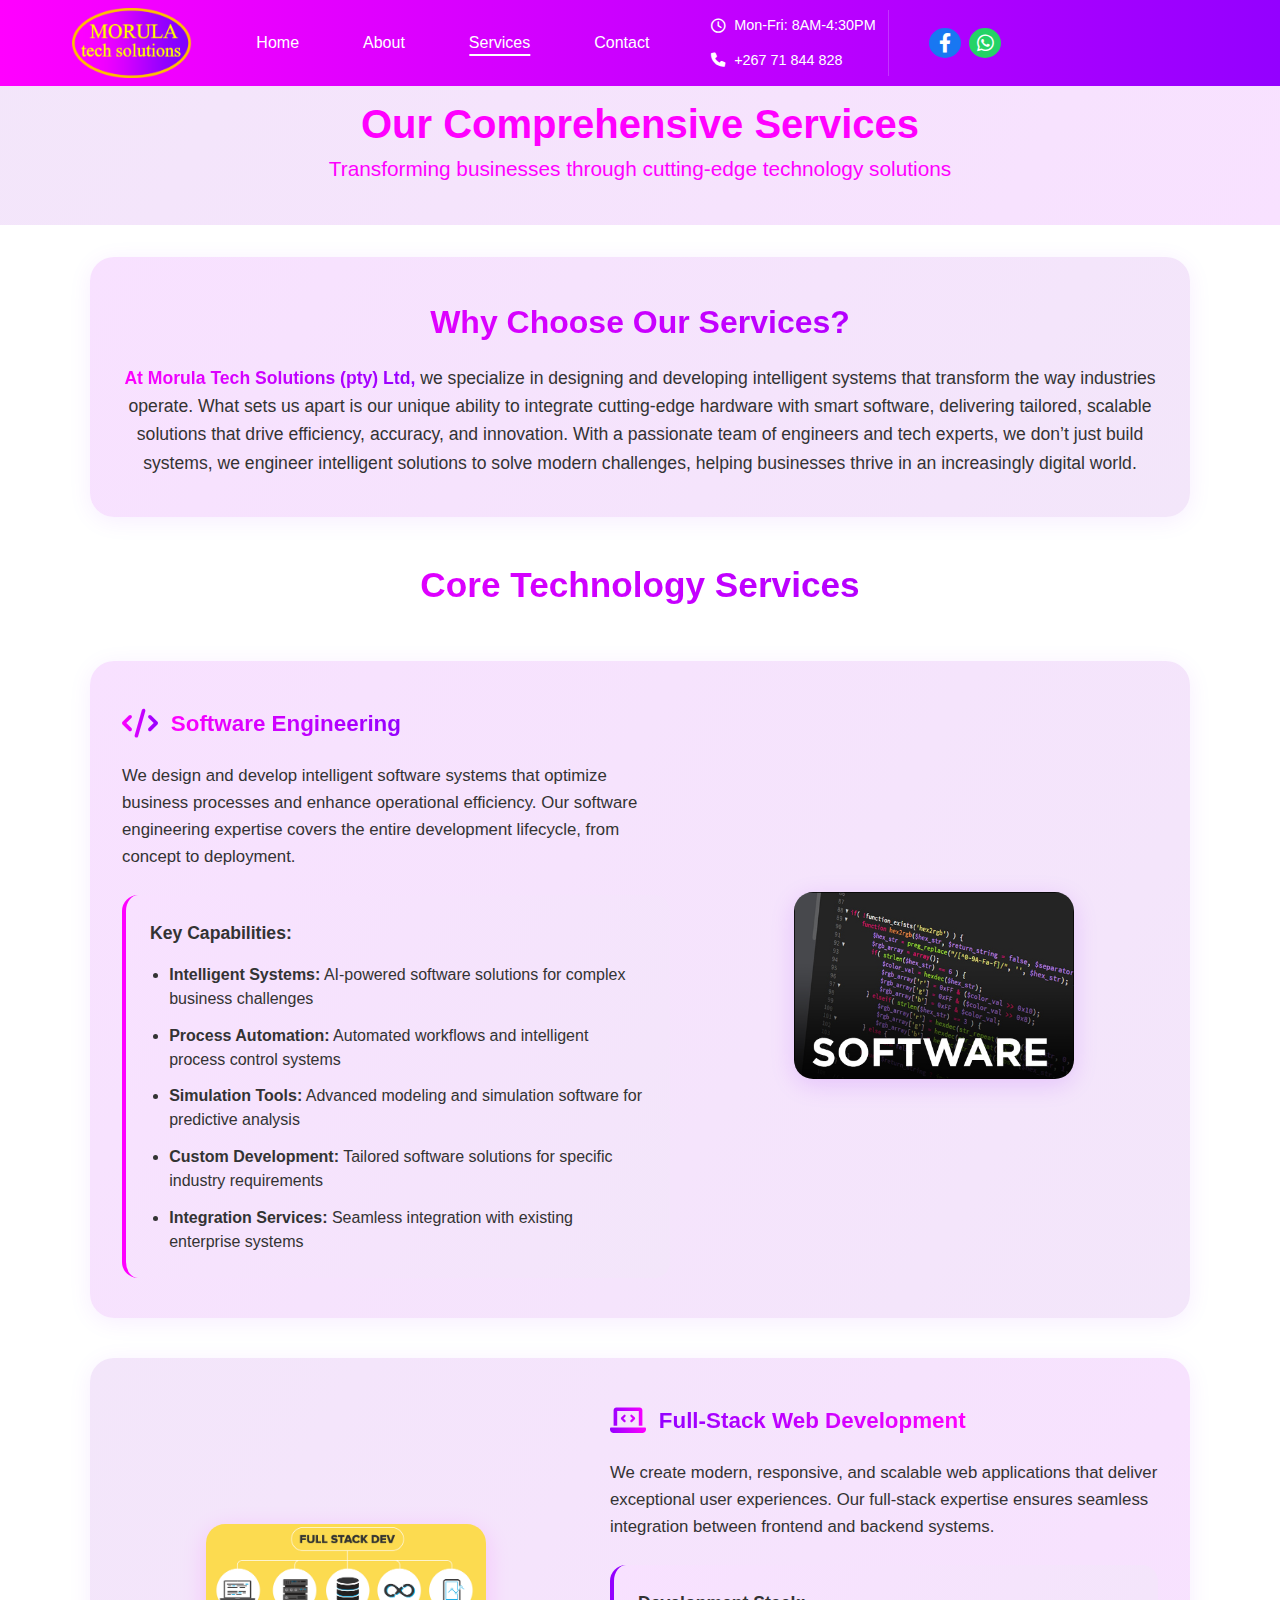
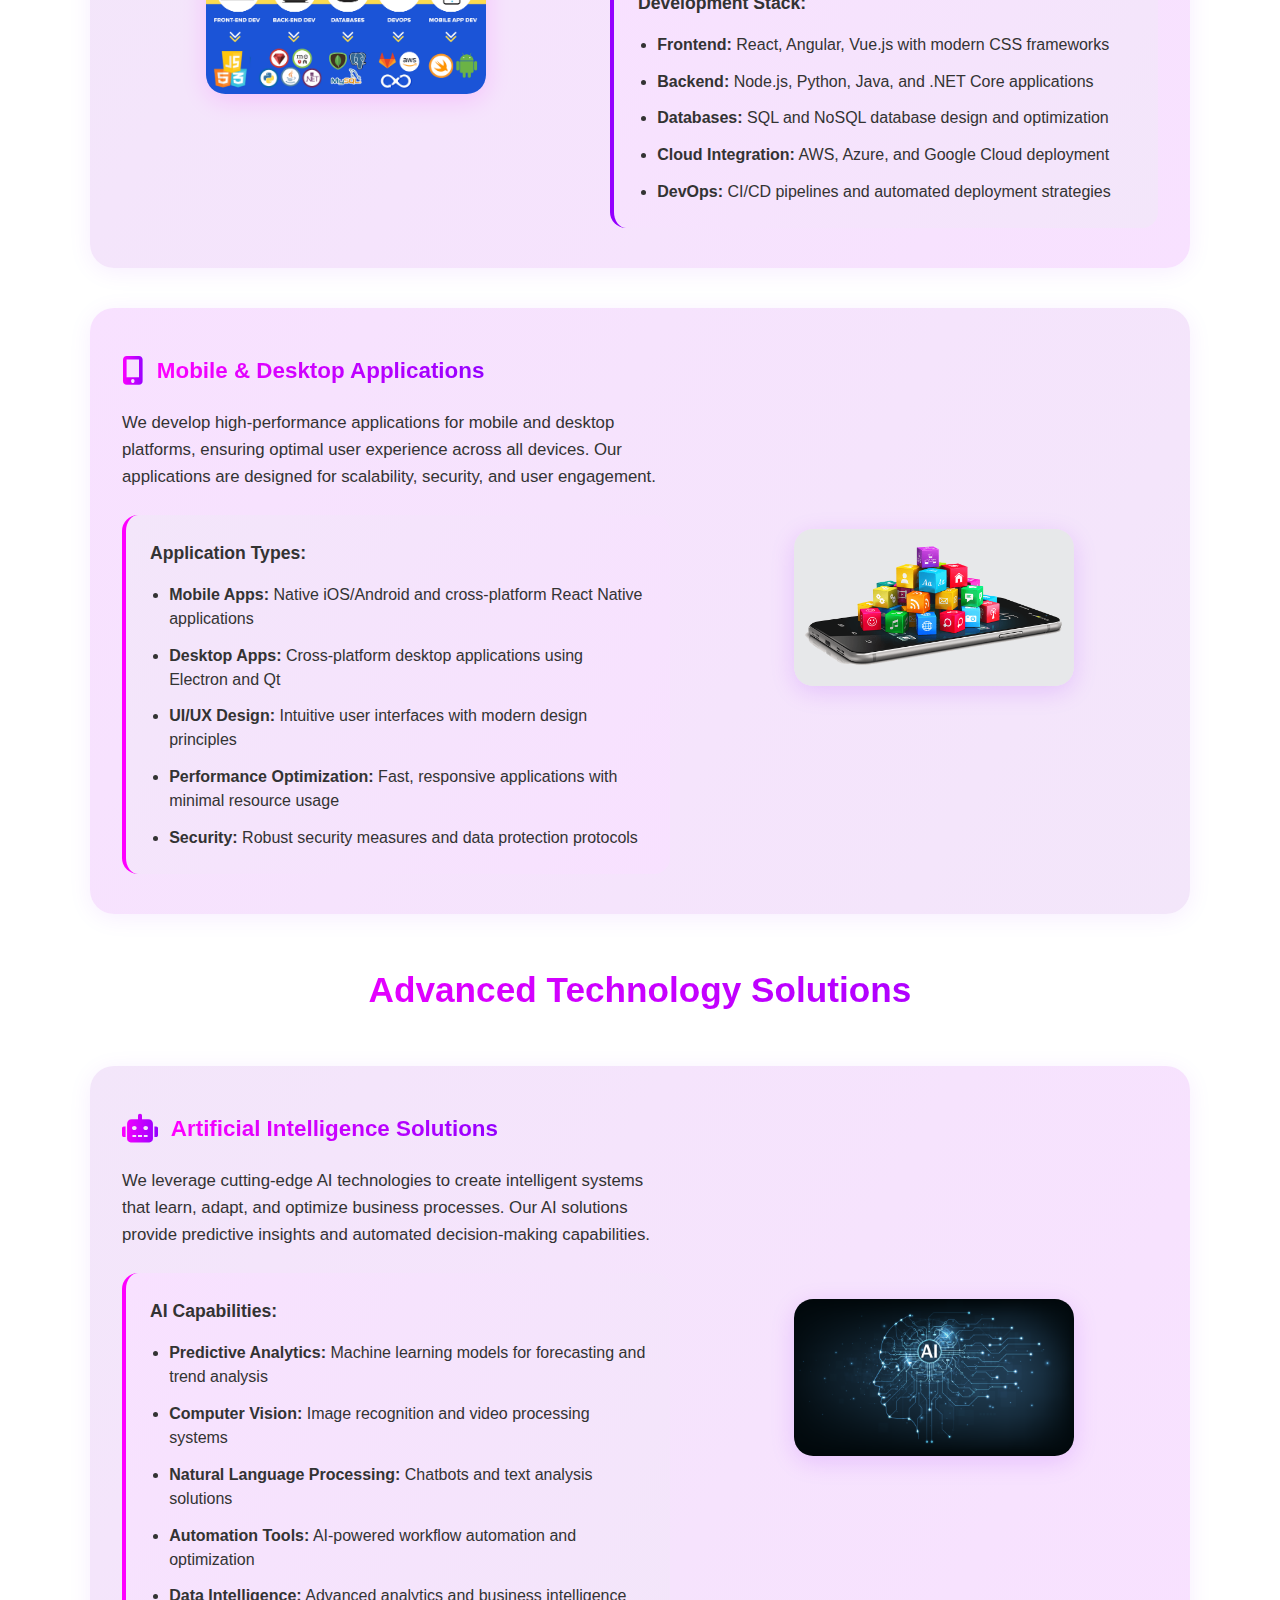
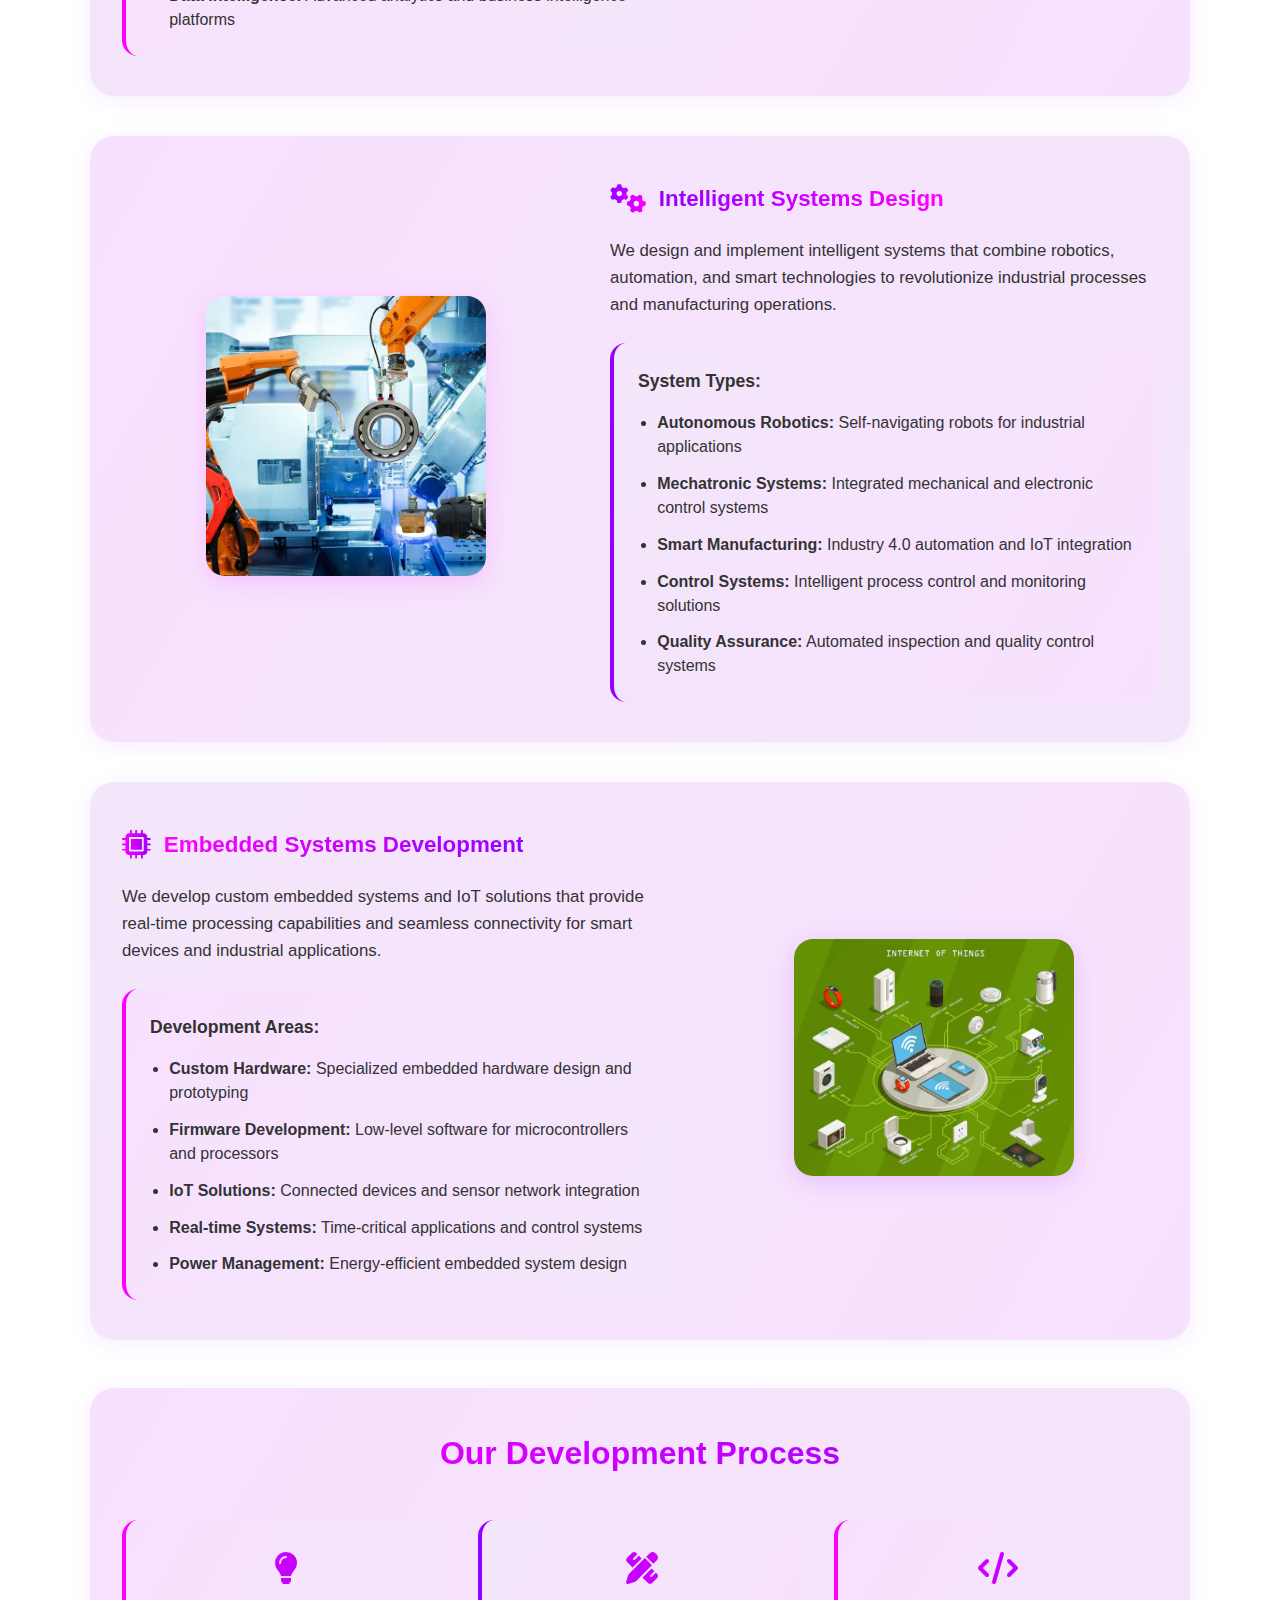
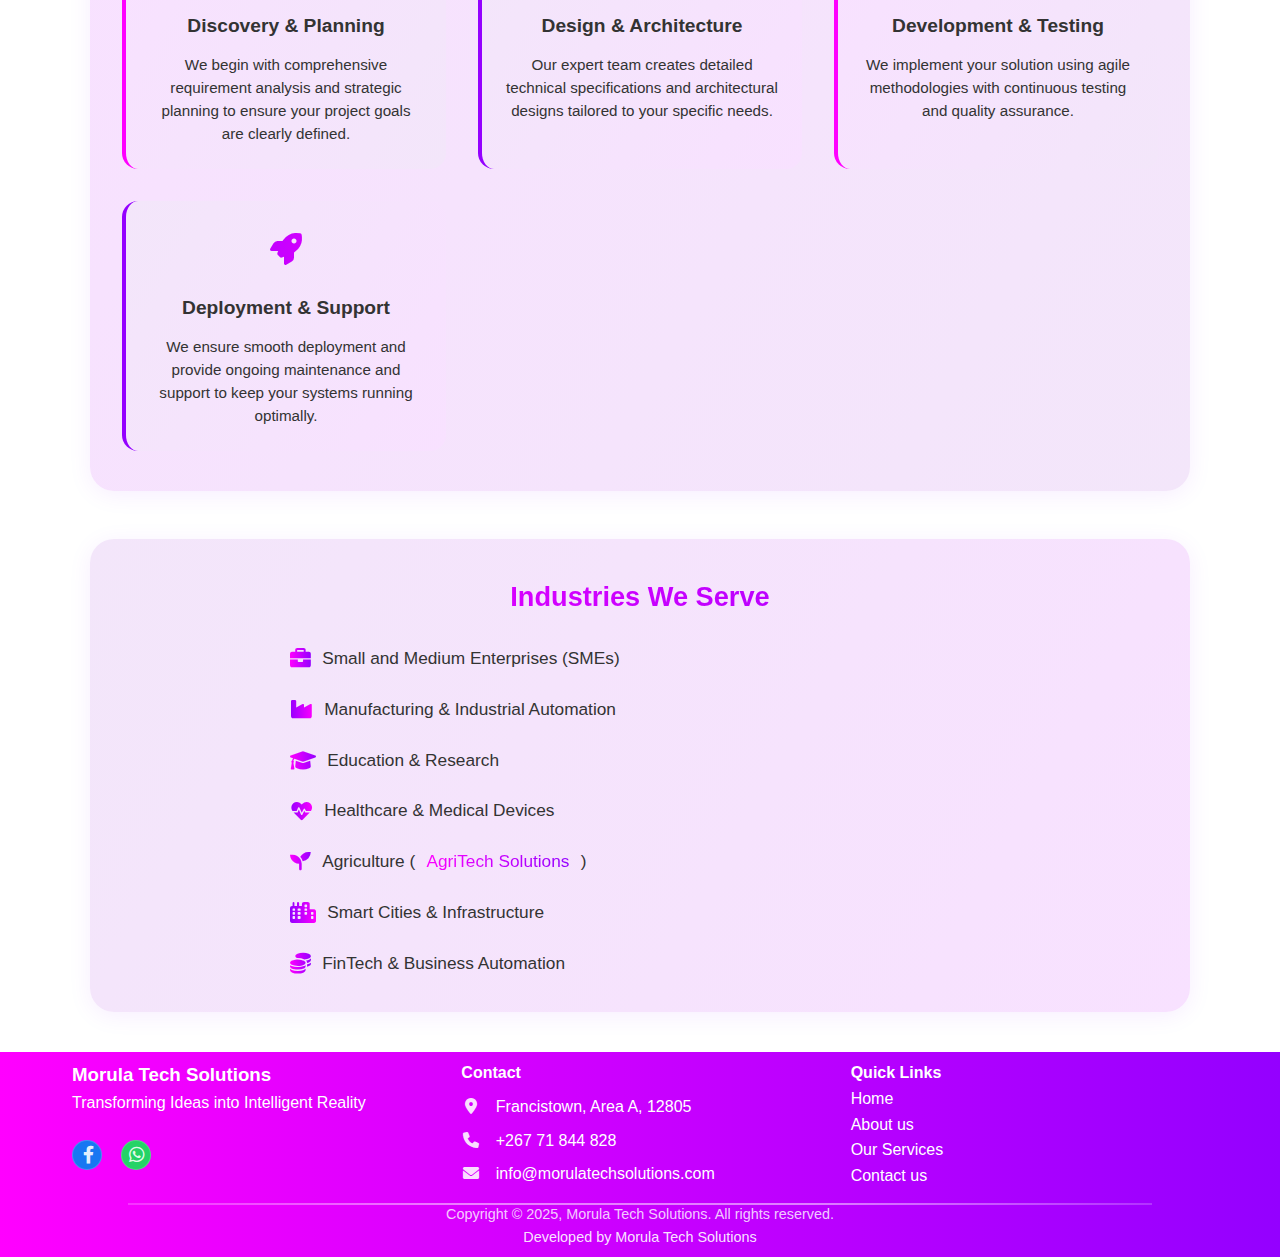
<file: services.html>
<!DOCTYPE html>
<html lang="en">
<head>
    <meta charset="UTF-8">
    <meta name="viewport" content="width=device-width, initial-scale=1.0">
    <title>Services - Morula Tech Solutions</title>
    <link rel="stylesheet" href="styles.css">
    <link rel="stylesheet" href="https://cdnjs.cloudflare.com/ajax/libs/font-awesome/6.0.0/css/all.min.css">
    <!-- SEO improvements: meta tags, Open Graph, Twitter Card, JSON-LD structured data, improved alt attributes (2024-04-27) -->
    <meta name="description" content="Services by Morula Tech Solutions: Software engineering, AI, robotics, automation, web and mobile development in Botswana.">
    <meta name="keywords" content="Morula Tech Solutions Services, Software Engineering, AI, Robotics, Automation, Web Development, Mobile Apps, Embedded Systems, Botswana, Francistown, Technology, Innovation">
    <meta name="robots" content="index, follow">
    <meta name="author" content="Morula Tech Solutions">
    <link rel="canonical" href="https://morulatechsolutions.com/services">
    <link rel="icon" href="favicon.png" sizes="16x16" type="image/png">
    <link rel="icon" href="favicon.png" sizes="32x32" type="image/png">
    <link rel="icon" href="favicon.png" sizes="48x48" type="image/png">
    <link rel="icon" href="favicon.png" sizes="192x192" type="image/png">
    <link rel="apple-touch-icon" href="favicon.png" sizes="180x180" type="image/png">
    <!-- Open Graph Meta Tags -->
    <meta property="og:title" content="Services - Morula Tech Solutions">
    <meta property="og:description" content="Explore our software, AI, robotics, automation, and web/mobile development services.">
    <meta property="og:image" content="https://morulatechsolutions.com/logo.png">
    <meta property="og:url" content="https://morulatechsolutions.com/services.html">
    <meta property="og:type" content="website">
    <!-- Twitter Card Meta Tags -->
    <meta name="twitter:card" content="summary_large_image">
    <meta name="twitter:title" content="Services - Morula Tech Solutions">
    <meta name="twitter:description" content="Explore our software, AI, robotics, automation, and web/mobile development services.">
    <meta name="twitter:image" content="https://morulatechsolutions.com/logo.png">
    <!-- JSON-LD Structured Data -->
    <script type="application/ld+json">
    {
      "@context": "https://schema.org",
      "@type": "Organization",
      "name": "Morula Tech Solutions",
      "url": "https://morulatechsolutions.com/",
      "logo": "https://morulatechsolutions.com/favicon.png",
      "contactPoint": [{
        "@type": "ContactPoint",
        "telephone": "+267 71 844 828",
        "contactType": "customer service",
        "email": "info@morulatechsolutions.com",
        "areaServed": "BW"
      }],
      "address": {
        "@type": "PostalAddress",
        "streetAddress": "Area A, 12805",
        "addressLocality": "Francistown",
        "addressCountry": "BW"
      },
      "sameAs": [
        "https://www.facebook.com/profile.php?id=61578979422829",
        "https://api.whatsapp.com/send?phone=26771844828"
      ]
    }
    </script>
</head>
<body>
    <!-- Navigation -->
    <nav class="navbar">
        <div class="nav-container">
            <a href="/" class="logo">
                <img src="logo.png" alt="Morula Tech Solutions Logo">
            </a>
            <div class="nav-links">
                <a href="/">Home</a>
                <a href="about.html">About</a>
                <a href="services.html" class="active">Services</a>
                <a href="contact.html">Contact</a>
                <div class="contact-info">
                    <div class="info-item">
                        <i class="far fa-clock"></i>
                        <span>Mon-Fri: 8AM-4:30PM</span>
                    </div>
                    <div class="info-item">
                        <i class="fas fa-phone"></i>
                        <span>+267 71 844 828</span>
                    </div>
                </div>
                <div class="social-icons">
                    <a href="https://www.facebook.com/profile.php?id=61578979422829"  target="_blank" title="Facebook" class="facebook"><i class="fab fa-facebook-f"></i></a>
                    <a href="https://api.whatsapp.com/send?phone=26771844828&text=Welcome%20to%20Morula%20Tech%20Solutions.%20How%20may%20we%20help%20you%3F
" target="_blank" title="WhatsApp" class="whatsapp"><i class="fab fa-whatsapp"></i></a>
                </div>
            </div>
            <button class="mobile-menu-btn">
                <i class="fas fa-bars"></i>
            </button>
        </div>
    </nav>

    <!-- Services Hero -->
    <section class="hero" style="min-height: 12rem; padding: 3vw 0 2vw 0; background: linear-gradient(120deg, #f3e6fa 0%, #f8e1ff 100%);">
        <div class="hero-content" style="text-align: center;">
            <h1 style="color: #FF00FF; font-size: clamp(1.5rem, 5vw, 2.5rem); margin-bottom: 0.5rem; line-height: 1.1;">Our Comprehensive Services</h1>
            <p style="color: #FF00FF; font-size: clamp(1rem, 3.5vw, 1.3rem); margin: 0 auto; max-width: 90vw; line-height: 1.4;">Transforming businesses through cutting-edge technology solutions</p>
        </div>
    </section>

    <!-- Services Introduction -->
    <section style="max-width: 1100px; margin: 2rem auto; background: linear-gradient(120deg, #f8e1ff 0%, #f3e6fa 100%); border-radius: 1.5rem; box-shadow: 0 4px 24px 0 rgba(148,0,255,0.07); padding: 2.5rem 2rem;">
        <h2 style="text-align: center; font-size: 2rem; font-weight: bold; margin-bottom: 1rem; background: linear-gradient(90deg, #FF00FF, #9400FF); -webkit-background-clip: text; -webkit-text-fill-color: transparent; background-clip: text;">Why Choose Our Services?</h2>
        <p style="text-align: center; color: #333; font-size: 1.1rem; line-height: 1.6; margin-bottom: 0;"> <span style="font-weight: bold; background: linear-gradient(90deg, #FF00FF, #9400FF); -webkit-background-clip: text; -webkit-text-fill-color: transparent; background-clip: text;">At Morula Tech Solutions (pty) Ltd,</span> we specialize in designing and developing intelligent systems that transform the way industries operate. What sets us apart is our unique ability to integrate cutting-edge hardware with smart software, delivering tailored, scalable solutions that drive efficiency, accuracy, and innovation. With a passionate team of engineers and tech experts, we don’t just build systems, we engineer intelligent solutions to solve modern challenges, helping businesses thrive in an increasingly digital world.</p>
    </section>

    <!-- Core Services Section -->
    <section style="max-width: 1100px; margin: 2.5rem auto;">
        <h2 style="text-align: center; font-size: 2.2rem; font-weight: bold; margin-bottom: 3rem; background: linear-gradient(90deg, #FF00FF, #9400FF); -webkit-background-clip: text; -webkit-text-fill-color: transparent; background-clip: text;">Core Technology Services</h2>
        
        <!-- Software Engineering -->
        <div style="background: linear-gradient(120deg, #f8e1ff 0%, #f3e6fa 100%); border-radius: 1.5rem; box-shadow: 0 4px 24px 0 rgba(148,0,255,0.07); padding: 2.5rem 2rem; margin-bottom: 2.5rem;">
            <div style="display: flex; flex-wrap: wrap; align-items: center; justify-content: space-between; gap: 2.5rem;">
                <div style="flex: 1 1 500px; min-width: 300px;">
                    <h3 style="font-size: 1.4rem; font-weight: bold; margin-bottom: 1rem; display: flex; align-items: center; gap: 0.8rem;">
                        <span style="background: linear-gradient(90deg, #FF00FF, #9400FF); -webkit-background-clip: text; -webkit-text-fill-color: transparent; background-clip: text; font-size: 1.8rem;"><i class="fas fa-code"></i></span>
                        <span style="background: linear-gradient(90deg, #FF00FF, #9400FF); -webkit-background-clip: text; -webkit-text-fill-color: transparent; background-clip: text;">Software Engineering</span>
                    </h3>
                    <p style="color: #333; font-size: 1.05rem; line-height: 1.6; margin-bottom: 1.5rem;">We design and develop intelligent software systems that optimize business processes and enhance operational efficiency. Our software engineering expertise covers the entire development lifecycle, from concept to deployment.</p>
                    <div style="background: linear-gradient(120deg, #f8e1ff 0%, #f3e6fa 100%); border-radius: 1rem; padding: 1.5rem; border-left: 4px solid #FF00FF;">
                        <h4 style="font-size: 1.1rem; font-weight: bold; margin-bottom: 1rem; color: #333;">Key Capabilities:</h4>
                        <ul style="color: #333; font-size: 1rem; line-height: 1.5; margin-left: 1.2rem;">
                            <li style="margin-bottom: 0.8rem;"><strong>Intelligent Systems:</strong> AI-powered software solutions for complex business challenges</li>
                            <li style="margin-bottom: 0.8rem;"><strong>Process Automation:</strong> Automated workflows and intelligent process control systems</li>
                            <li style="margin-bottom: 0.8rem;"><strong>Simulation Tools:</strong> Advanced modeling and simulation software for predictive analysis</li>
                            <li style="margin-bottom: 0.8rem;"><strong>Custom Development:</strong> Tailored software solutions for specific industry requirements</li>
                            <li><strong>Integration Services:</strong> Seamless integration with existing enterprise systems</li>
                        </ul>
                    </div>
                </div>
                <div style="flex: 1 1 400px; min-width: 280px; text-align: center;">
                    <img src="images/Software.jpg" alt="Software Engineering" style="max-width: 280px; width: 100%; border-radius: 1.2rem; box-shadow: 0 6px 24px 0 rgba(148,0,255,0.15);">
                </div>
            </div>
        </div>

        <!-- Full-Stack Web Development -->
        <div style="background: linear-gradient(120deg, #f3e6fa 0%, #f8e1ff 100%); border-radius: 1.5rem; box-shadow: 0 4px 24px 0 rgba(148,0,255,0.07); padding: 2.5rem 2rem; margin-bottom: 2.5rem;">
            <div style="display: flex; flex-wrap: wrap; align-items: center; justify-content: space-between; gap: 2.5rem; flex-direction: row-reverse;">
                <div style="flex: 1 1 500px; min-width: 300px;">
                    <h3 style="font-size: 1.4rem; font-weight: bold; margin-bottom: 1rem; display: flex; align-items: center; gap: 0.8rem;">
                        <span style="background: linear-gradient(90deg, #9400FF, #FF00FF); -webkit-background-clip: text; -webkit-text-fill-color: transparent; background-clip: text; font-size: 1.8rem;"><i class="fas fa-laptop-code"></i></span>
                        <span style="background: linear-gradient(90deg, #9400FF, #FF00FF); -webkit-background-clip: text; -webkit-text-fill-color: transparent; background-clip: text;">Full-Stack Web Development</span>
                    </h3>
                    <p style="color: #333; font-size: 1.05rem; line-height: 1.6; margin-bottom: 1.5rem;">We create modern, responsive, and scalable web applications that deliver exceptional user experiences. Our full-stack expertise ensures seamless integration between frontend and backend systems.</p>
                    <div style="background: linear-gradient(120deg, #f8e1ff 0%, #f3e6fa 100%); border-radius: 1rem; padding: 1.5rem; border-left: 4px solid #9400FF;">
                        <h4 style="font-size: 1.1rem; font-weight: bold; margin-bottom: 1rem; color: #333;">Development Stack:</h4>
                        <ul style="color: #333; font-size: 1rem; line-height: 1.5; margin-left: 1.2rem;">
                            <li style="margin-bottom: 0.8rem;"><strong>Frontend:</strong> React, Angular, Vue.js with modern CSS frameworks</li>
                            <li style="margin-bottom: 0.8rem;"><strong>Backend:</strong> Node.js, Python, Java, and .NET Core applications</li>
                            <li style="margin-bottom: 0.8rem;"><strong>Databases:</strong> SQL and NoSQL database design and optimization</li>
                            <li style="margin-bottom: 0.8rem;"><strong>Cloud Integration:</strong> AWS, Azure, and Google Cloud deployment</li>
                            <li><strong>DevOps:</strong> CI/CD pipelines and automated deployment strategies</li>
                        </ul>
                    </div>
                </div>
                <div style="flex: 1 1 400px; min-width: 280px; text-align: center;">
                    <img src="images/FullStack.png" alt="Full-Stack Web Development" style="max-width: 280px; width: 100%; border-radius: 1.2rem; box-shadow: 0 6px 24px 0 rgba(255,0,255,0.15);">
                </div>
            </div>
        </div>

        <!-- Mobile & Desktop Applications -->
        <div style="background: linear-gradient(120deg, #f8e1ff 0%, #f3e6fa 100%); border-radius: 1.5rem; box-shadow: 0 4px 24px 0 rgba(148,0,255,0.07); padding: 2.5rem 2rem; margin-bottom: 2.5rem;">
            <div style="display: flex; flex-wrap: wrap; align-items: center; justify-content: space-between; gap: 2.5rem;">
                <div style="flex: 1 1 500px; min-width: 300px;">
                    <h3 style="font-size: 1.4rem; font-weight: bold; margin-bottom: 1rem; display: flex; align-items: center; gap: 0.8rem;">
                        <span style="background: linear-gradient(90deg, #FF00FF, #9400FF); -webkit-background-clip: text; -webkit-text-fill-color: transparent; background-clip: text; font-size: 1.8rem;"><i class="fas fa-mobile-alt"></i></span>
                        <span style="background: linear-gradient(90deg, #FF00FF, #9400FF); -webkit-background-clip: text; -webkit-text-fill-color: transparent; background-clip: text;">Mobile & Desktop Applications</span>
                    </h3>
                    <p style="color: #333; font-size: 1.05rem; line-height: 1.6; margin-bottom: 1.5rem;">We develop high-performance applications for mobile and desktop platforms, ensuring optimal user experience across all devices. Our applications are designed for scalability, security, and user engagement.</p>
                    <div style="background: linear-gradient(120deg, #f3e6fa 0%, #f8e1ff 100%); border-radius: 1rem; padding: 1.5rem; border-left: 4px solid #FF00FF;">
                        <h4 style="font-size: 1.1rem; font-weight: bold; margin-bottom: 1rem; color: #333;">Application Types:</h4>
                        <ul style="color: #333; font-size: 1rem; line-height: 1.5; margin-left: 1.2rem;">
                            <li style="margin-bottom: 0.8rem;"><strong>Mobile Apps:</strong> Native iOS/Android and cross-platform React Native applications</li>
                            <li style="margin-bottom: 0.8rem;"><strong>Desktop Apps:</strong> Cross-platform desktop applications using Electron and Qt</li>
                            <li style="margin-bottom: 0.8rem;"><strong>UI/UX Design:</strong> Intuitive user interfaces with modern design principles</li>
                            <li style="margin-bottom: 0.8rem;"><strong>Performance Optimization:</strong> Fast, responsive applications with minimal resource usage</li>
                            <li><strong>Security:</strong> Robust security measures and data protection protocols</li>
                        </ul>
                    </div>
                </div>
                <div style="flex: 1 1 400px; min-width: 280px; text-align: center;">
                    <img src="images/MobileApp.png" alt="Mobile & Desktop Applications" style="max-width: 280px; width: 100%; border-radius: 1.2rem; box-shadow: 0 6px 24px 0 rgba(148,0,255,0.15);">
                </div>
            </div>
        </div>
    </section>

    <!-- Advanced Technology Services -->
    <section style="max-width: 1100px; margin: 3rem auto;">
        <h2 style="text-align: center; font-size: 2.2rem; font-weight: bold; margin-bottom: 3rem; background: linear-gradient(90deg, #FF00FF, #9400FF); -webkit-background-clip: text; -webkit-text-fill-color: transparent; background-clip: text;">Advanced Technology Solutions</h2>
        
        <!-- Artificial Intelligence Solutions -->
        <div style="background: linear-gradient(120deg, #f3e6fa 0%, #f8e1ff 100%); border-radius: 1.5rem; box-shadow: 0 4px 24px 0 rgba(148,0,255,0.07); padding: 2.5rem 2rem; margin-bottom: 2.5rem;">
            <div style="display: flex; flex-wrap: wrap; align-items: center; justify-content: space-between; gap: 2.5rem;">
                <div style="flex: 1 1 500px; min-width: 300px;">
                    <h3 style="font-size: 1.4rem; font-weight: bold; margin-bottom: 1rem; display: flex; align-items: center; gap: 0.8rem;">
                        <span style="background: linear-gradient(90deg, #FF00FF, #9400FF); -webkit-background-clip: text; -webkit-text-fill-color: transparent; background-clip: text; font-size: 1.8rem;"><i class='fas fa-robot'></i></span>
                        <span style="background: linear-gradient(90deg, #FF00FF, #9400FF); -webkit-background-clip: text; -webkit-text-fill-color: transparent; background-clip: text;">Artificial Intelligence Solutions</span>
                    </h3>
                    <p style="color: #333; font-size: 1.05rem; line-height: 1.6; margin-bottom: 1.5rem;">We leverage cutting-edge AI technologies to create intelligent systems that learn, adapt, and optimize business processes. Our AI solutions provide predictive insights and automated decision-making capabilities.</p>
                    <div style="background: linear-gradient(120deg, #f8e1ff 0%, #f3e6fa 100%); border-radius: 1rem; padding: 1.5rem; border-left: 4px solid #FF00FF;">
                        <h4 style="font-size: 1.1rem; font-weight: bold; margin-bottom: 1rem; color: #333;">AI Capabilities:</h4>
                        <ul style="color: #333; font-size: 1rem; line-height: 1.5; margin-left: 1.2rem;">
                            <li style="margin-bottom: 0.8rem;"><strong>Predictive Analytics:</strong> Machine learning models for forecasting and trend analysis</li>
                            <li style="margin-bottom: 0.8rem;"><strong>Computer Vision:</strong> Image recognition and video processing systems</li>
                            <li style="margin-bottom: 0.8rem;"><strong>Natural Language Processing:</strong> Chatbots and text analysis solutions</li>
                            <li style="margin-bottom: 0.8rem;"><strong>Automation Tools:</strong> AI-powered workflow automation and optimization</li>
                            <li><strong>Data Intelligence:</strong> Advanced analytics and business intelligence platforms</li>
                        </ul>
                    </div>
                </div>
                <div style="flex: 1 1 400px; min-width: 280px; text-align: center;">
                    <img src="images/AI.png" alt="Artificial Intelligence Solutions" style="max-width: 280px; width: 100%; border-radius: 1.2rem; box-shadow: 0 6px 24px 0 rgba(148,0,255,0.15);">
                </div>
            </div>
        </div>

        <!-- Intelligent Systems Design -->
        <div style="background: linear-gradient(120deg, #f8e1ff 0%, #f3e6fa 100%); border-radius: 1.5rem; box-shadow: 0 4px 24px 0 rgba(148,0,255,0.07); padding: 2.5rem 2rem; margin-bottom: 2.5rem;">
            <div style="display: flex; flex-wrap: wrap; align-items: center; justify-content: space-between; gap: 2.5rem; flex-direction: row-reverse;">
                <div style="flex: 1 1 500px; min-width: 300px;">
                    <h3 style="font-size: 1.4rem; font-weight: bold; margin-bottom: 1rem; display: flex; align-items: center; gap: 0.8rem;">
                        <span style="background: linear-gradient(90deg, #9400FF, #FF00FF); -webkit-background-clip: text; -webkit-text-fill-color: transparent; background-clip: text; font-size: 1.8rem;"><i class='fas fa-cogs'></i></span>
                        <span style="background: linear-gradient(90deg, #9400FF, #FF00FF); -webkit-background-clip: text; -webkit-text-fill-color: transparent; background-clip: text;">Intelligent Systems Design</span>
                    </h3>
                    <p style="color: #333; font-size: 1.05rem; line-height: 1.6; margin-bottom: 1.5rem;">We design and implement intelligent systems that combine robotics, automation, and smart technologies to revolutionize industrial processes and manufacturing operations.</p>
                    <div style="background: linear-gradient(120deg, #f3e6fa 0%, #f8e1ff 100%); border-radius: 1rem; padding: 1.5rem; border-left: 4px solid #9400FF;">
                        <h4 style="font-size: 1.1rem; font-weight: bold; margin-bottom: 1rem; color: #333;">System Types:</h4>
                        <ul style="color: #333; font-size: 1rem; line-height: 1.5; margin-left: 1.2rem;">
                            <li style="margin-bottom: 0.8rem;"><strong>Autonomous Robotics:</strong> Self-navigating robots for industrial applications</li>
                            <li style="margin-bottom: 0.8rem;"><strong>Mechatronic Systems:</strong> Integrated mechanical and electronic control systems</li>
                            <li style="margin-bottom: 0.8rem;"><strong>Smart Manufacturing:</strong> Industry 4.0 automation and IoT integration</li>
                            <li style="margin-bottom: 0.8rem;"><strong>Control Systems:</strong> Intelligent process control and monitoring solutions</li>
                            <li><strong>Quality Assurance:</strong> Automated inspection and quality control systems</li>
                        </ul>
                    </div>
                </div>
                <div style="flex: 1 1 400px; min-width: 280px; text-align: center;">
                    <img src="images/RoboticSystem.jpg" alt="Intelligent Systems Design" style="max-width: 280px; width: 100%; border-radius: 1.2rem; box-shadow: 0 6px 24px 0 rgba(255,0,255,0.15);">
                </div>
            </div>
        </div>

        <!-- Embedded Systems Development -->
        <div style="background: linear-gradient(120deg, #f3e6fa 0%, #f8e1ff 100%); border-radius: 1.5rem; box-shadow: 0 4px 24px 0 rgba(148,0,255,0.07); padding: 2.5rem 2rem; margin-bottom: 2.5rem;">
            <div style="display: flex; flex-wrap: wrap; align-items: center; justify-content: space-between; gap: 2.5rem;">
                <div style="flex: 1 1 500px; min-width: 300px;">
                    <h3 style="font-size: 1.4rem; font-weight: bold; margin-bottom: 1rem; display: flex; align-items: center; gap: 0.8rem;">
                        <span style="background: linear-gradient(90deg, #FF00FF, #9400FF); -webkit-background-clip: text; -webkit-text-fill-color: transparent; background-clip: text; font-size: 1.8rem;"><i class='fas fa-microchip'></i></span>
                        <span style="background: linear-gradient(90deg, #FF00FF, #9400FF); -webkit-background-clip: text; -webkit-text-fill-color: transparent; background-clip: text;">Embedded Systems Development</span>
                    </h3>
                    <p style="color: #333; font-size: 1.05rem; line-height: 1.6; margin-bottom: 1.5rem;">We develop custom embedded systems and IoT solutions that provide real-time processing capabilities and seamless connectivity for smart devices and industrial applications.</p>
                    <div style="background: linear-gradient(120deg, #f8e1ff 0%, #f3e6fa 100%); border-radius: 1rem; padding: 1.5rem; border-left: 4px solid #FF00FF;">
                        <h4 style="font-size: 1.1rem; font-weight: bold; margin-bottom: 1rem; color: #333;">Development Areas:</h4>
                        <ul style="color: #333; font-size: 1rem; line-height: 1.5; margin-left: 1.2rem;">
                            <li style="margin-bottom: 0.8rem;"><strong>Custom Hardware:</strong> Specialized embedded hardware design and prototyping</li>
                            <li style="margin-bottom: 0.8rem;"><strong>Firmware Development:</strong> Low-level software for microcontrollers and processors</li>
                            <li style="margin-bottom: 0.8rem;"><strong>IoT Solutions:</strong> Connected devices and sensor network integration</li>
                            <li style="margin-bottom: 0.8rem;"><strong>Real-time Systems:</strong> Time-critical applications and control systems</li>
                            <li><strong>Power Management:</strong> Energy-efficient embedded system design</li>
                        </ul>
                    </div>
                </div>
                <div style="flex: 1 1 400px; min-width: 280px; text-align: center;">
                    <img src="images/Iot.png" alt="Embedded Systems Development" style="max-width: 280px; width: 100%; border-radius: 1.2rem; box-shadow: 0 6px 24px 0 rgba(148,0,255,0.15);">
                </div>
            </div>
        </div>
    </section>

    <!-- Service Process Section -->
    <section style="max-width: 1100px; margin: 3rem auto; background: linear-gradient(120deg, #f8e1ff 0%, #f3e6fa 100%); border-radius: 1.5rem; box-shadow: 0 4px 24px 0 rgba(148,0,255,0.07); padding: 2.5rem 2rem;">
        <h2 style="text-align: center; font-size: 2rem; font-weight: bold; margin-bottom: 2.5rem; background: linear-gradient(90deg, #FF00FF, #9400FF); -webkit-background-clip: text; -webkit-text-fill-color: transparent; background-clip: text;">Our Development Process</h2>
        <div style="display: grid; grid-template-columns: repeat(auto-fit, minmax(250px, 1fr)); gap: 2rem;">
            <div style="background: linear-gradient(120deg, #f8e1ff 0%, #f3e6fa 100%); border-radius: 1rem; padding: 1.5rem; text-align: center; border-left: 4px solid #FF00FF;">
                <div style="font-size: 2rem; margin-bottom: 1rem; background: linear-gradient(90deg, #FF00FF, #9400FF); -webkit-background-clip: text; -webkit-text-fill-color: transparent; background-clip: text;"><i class="fas fa-lightbulb"></i></div>
                <h3 style="font-size: 1.2rem; font-weight: bold; margin-bottom: 0.8rem; color: #333;">Discovery & Planning</h3>
                <p style="color: #333; font-size: 0.95rem; line-height: 1.5;">We begin with comprehensive requirement analysis and strategic planning to ensure your project goals are clearly defined.</p>
            </div>
            <div style="background: linear-gradient(120deg, #f3e6fa 0%, #f8e1ff 100%); border-radius: 1rem; padding: 1.5rem; text-align: center; border-left: 4px solid #9400FF;">
                <div style="font-size: 2rem; margin-bottom: 1rem; background: linear-gradient(90deg, #9400FF, #FF00FF); -webkit-background-clip: text; -webkit-text-fill-color: transparent; background-clip: text;"><i class="fas fa-pencil-ruler"></i></div>
                <h3 style="font-size: 1.2rem; font-weight: bold; margin-bottom: 0.8rem; color: #333;">Design & Architecture</h3>
                <p style="color: #333; font-size: 0.95rem; line-height: 1.5;">Our expert team creates detailed technical specifications and architectural designs tailored to your specific needs.</p>
            </div>
            <div style="background: linear-gradient(120deg, #f8e1ff 0%, #f3e6fa 100%); border-radius: 1rem; padding: 1.5rem; text-align: center; border-left: 4px solid #FF00FF;">
                <div style="font-size: 2rem; margin-bottom: 1rem; background: linear-gradient(90deg, #FF00FF, #9400FF); -webkit-background-clip: text; -webkit-text-fill-color: transparent; background-clip: text;"><i class="fas fa-code"></i></div>
                <h3 style="font-size: 1.2rem; font-weight: bold; margin-bottom: 0.8rem; color: #333;">Development & Testing</h3>
                <p style="color: #333; font-size: 0.95rem; line-height: 1.5;">We implement your solution using agile methodologies with continuous testing and quality assurance.</p>
            </div>
            <div style="background: linear-gradient(120deg, #f3e6fa 0%, #f8e1ff 100%); border-radius: 1rem; padding: 1.5rem; text-align: center; border-left: 4px solid #9400FF;">
                <div style="font-size: 2rem; margin-bottom: 1rem; background: linear-gradient(90deg, #9400FF, #FF00FF); -webkit-background-clip: text; -webkit-text-fill-color: transparent; background-clip: text;"><i class="fas fa-rocket"></i></div>
                <h3 style="font-size: 1.2rem; font-weight: bold; margin-bottom: 0.8rem; color: #333;">Deployment & Support</h3>
                <p style="color: #333; font-size: 0.95rem; line-height: 1.5;">We ensure smooth deployment and provide ongoing maintenance and support to keep your systems running optimally.</p>
            </div>
        </div>
    </section>

    <!-- Industries We Serve Section -->
    <section style="max-width: 1100px; margin: 2.5rem auto 0 auto; margin-bottom: 2.5rem; background: linear-gradient(120deg, #f3e6fa 0%, #f8e1ff 100%); border-radius: 1.5rem; box-shadow: 0 4px 24px 0 rgba(148,0,255,0.07); padding: 2.2rem 2rem 2rem 2rem;">
        <h2 style="text-align: center; font-size: 1.7rem; font-weight: bold; margin-bottom: 1.5rem; background: linear-gradient(90deg, #FF00FF, #9400FF); -webkit-background-clip: text; -webkit-text-fill-color: transparent; background-clip: text;">Industries We Serve</h2>
        <ul style="max-width: 700px; margin: 0 auto; padding: 0; list-style: none;">
            <li style="display: flex; align-items: center; gap: 0.7rem; font-size: 1.08rem; color: #333; margin-bottom: 1.1rem;">
                <span style="font-size: 1.3rem; background: linear-gradient(90deg, #FF00FF, #9400FF); -webkit-background-clip: text; -webkit-text-fill-color: transparent; background-clip: text;"><i class="fas fa-briefcase"></i></span>
                Small and Medium Enterprises (SMEs)
            </li>
            <li style="display: flex; align-items: center; gap: 0.7rem; font-size: 1.08rem; color: #333; margin-bottom: 1.1rem;">
                <span style="font-size: 1.3rem; background: linear-gradient(90deg, #9400FF, #FF00FF); -webkit-background-clip: text; -webkit-text-fill-color: transparent; background-clip: text;"><i class="fas fa-industry"></i></span>
                Manufacturing & Industrial Automation
            </li>
            <li style="display: flex; align-items: center; gap: 0.7rem; font-size: 1.08rem; color: #333; margin-bottom: 1.1rem;">
                <span style="font-size: 1.3rem; background: linear-gradient(90deg, #FF00FF, #9400FF); -webkit-background-clip: text; -webkit-text-fill-color: transparent; background-clip: text;"><i class="fas fa-graduation-cap"></i></span>
                Education & Research
            </li>
            <li style="display: flex; align-items: center; gap: 0.7rem; font-size: 1.08rem; color: #333; margin-bottom: 1.1rem;">
                <span style="font-size: 1.3rem; background: linear-gradient(90deg, #9400FF, #FF00FF); -webkit-background-clip: text; -webkit-text-fill-color: transparent; background-clip: text;"><i class="fas fa-heartbeat"></i></span>
                Healthcare & Medical Devices
            </li>
            <li style="display: flex; align-items: center; gap: 0.7rem; font-size: 1.08rem; color: #333; margin-bottom: 1.1rem;">
                <span style="font-size: 1.3rem; background: linear-gradient(90deg, #FF00FF, #9400FF); -webkit-background-clip: text; -webkit-text-fill-color: transparent; background-clip: text;"><i class="fas fa-seedling"></i></span>
                Agriculture (<span style="font-weight: 500; background: linear-gradient(90deg, #FF00FF, #9400FF); -webkit-background-clip: text; -webkit-text-fill-color: transparent; background-clip: text;">AgriTech Solutions</span>)
            </li>
            <li style="display: flex; align-items: center; gap: 0.7rem; font-size: 1.08rem; color: #333; margin-bottom: 1.1rem;">
                <span style="font-size: 1.3rem; background: linear-gradient(90deg, #9400FF, #FF00FF); -webkit-background-clip: text; -webkit-text-fill-color: transparent; background-clip: text;"><i class="fas fa-city"></i></span>
                Smart Cities & Infrastructure
            </li>
            <li style="display: flex; align-items: center; gap: 0.7rem; font-size: 1.08rem; color: #333; margin-bottom: 0;">
                <span style="font-size: 1.3rem; background: linear-gradient(90deg, #FF00FF, #9400FF); -webkit-background-clip: text; -webkit-text-fill-color: transparent; background-clip: text;"><i class="fas fa-coins"></i></span>
                FinTech & Business Automation
            </li>
        </ul>
    </section>


    <!-- Footer -->
    <footer class="footer">
        <div class="footer-content">
            <div>
                <h3>Morula Tech Solutions</h3>
                <p>Transforming Ideas into Intelligent Reality</p>
                <div class="footer-social">
                    <a href="https://www.facebook.com/profile.php?id=61578979422829"  target="_blank" title="Facebook" class="facebook"><i class="fab fa-facebook-f"></i></a>
                    <a href="https://api.whatsapp.com/send?phone=26771844828&text=Welcome%20to%20Morula%20Tech%20Solutions.%20How%20may%20we%20help%20you%3F
" target="_blank" title="WhatsApp" class="whatsapp"><i class="fab fa-whatsapp"></i></a>
                </div>
            </div>
            <div>
                <h4>Contact</h4>
                <p><span class="footer-contact-item"><i class="fas fa-map-marker-alt"></i> Francistown, Area A, 12805</span></p>
                <p><span class="footer-contact-item"><i class="fas fa-phone"></i> +267 71 844 828</span></p>
                <p><span class="footer-contact-item"><i class="fas fa-envelope"></i> info@morulatechsolutions.com</span></p>
            </div>
            <div class="quick-links">
                <h4>Quick Links</h4>
                <p><a href="/">Home</a></p>
                <p><a href="about.html">About us</a></p>
                <p><a href="services.html">Our Services</a></p>
                <p><a href="contact.html">Contact us</a></p>
            </div>
        </div>
        <div class="footer-bottom">
            <p>Copyright © 2025, Morula Tech Solutions. All rights reserved.</p>
            <p class="developer">Developed by Morula Tech Solutions</p>
        </div>
    </footer>

    <script src="script.js"></script>
</body>
</html>
</file>
<file: styles.css>
/* Global Styles */
:root {
    --primary-color: #FF00FF; /* Pure bright fuchsia */
    --secondary-color: #9400FF; /* Vivid violet */
    --gradient-start: #FF00FF; /* Bright fuchsia */
    --gradient-end: #9400FF; /* Vivid violet */
    --text-color: #333;
    --light-bg: #f8f9fa;
    --white: #ffffff;
}

* {
    margin: 0;
    padding: 0;
    box-sizing: border-box;
}

body {
    font-family: 'Segoe UI', Tahoma, Geneva, Verdana, sans-serif;
    line-height: 1.6;
    color: var(--text-color);
}

/* Navigation */
.navbar {
    background: linear-gradient(to right, var(--gradient-start), var(--gradient-end));
    padding: 0.5rem 0;
    position: fixed;
    width: 100%;
    top: 0;
    z-index: 1000;
}

.nav-container {
    max-width: 1200px;
    margin: 0 auto;
    padding: 0 2rem;
    display: flex;
    justify-content: flex-start;
    align-items: center;
    gap: 2rem;
}

.logo {
    text-decoration: none;
    display: flex;
    align-items: center;
}

.logo img {
    height: 70px;
    width: auto;
    object-fit: contain;
    transition: height 0.3s ease;
}

.nav-links {
    display: flex;
    gap: 2rem;
    align-items: center;
    margin-left: 1rem;
}

.nav-links a {
    text-decoration: none;
    color: var(--white);
    font-weight: 500;
    transition: all 0.3s ease;
    padding: 0rem 1rem;
    position: relative;
}

.nav-links a::after {
    content: '';
    position: absolute;
    bottom: 0;
    left: 50%;
    transform: translateX(-50%);
    width: 0;
    height: 2px;
    background-color: var(--white);
    transition: width 0.3s ease;
}

.nav-links a:hover::after,
.nav-links a.active::after {
    width: calc(100% - 2rem);
}

.nav-links a:hover {
    background-color: rgba(255, 255, 255, 0.1);
}

.contact-info {
    display: flex;
    flex-direction: column;
    align-items: flex-start;
    gap: 0.1rem;
    color: var(--white);
    padding: 0 0.3rem;
    border-right: 1px solid rgba(255, 255, 255, 0.2);
    white-space: nowrap;
}

.contact-info .info-item {
    display: flex;
    align-items: center;
    gap: 0.5rem;
    font-size: 0.9rem;
    transition: all 0.3s ease;
    padding: 0.3rem 0.5rem;
    border-radius: 4px;
    position: relative;
    overflow: hidden;
}

.contact-info .info-item:hover {
    background: rgba(255, 255, 255, 0.1);
    transform: translateX(5px);
}

.contact-info .info-item i {
    width: 16px;
    text-align: center;
    transition: transform 0.3s ease;
}

.contact-info .info-item:hover i {
    transform: scale(1.2);
}

.contact-info .info-item span {
    position: relative;
    transition: all 0.3s ease;
}

.contact-info .info-item:hover span {
    color: rgba(255, 255, 255, 1);
    text-shadow: 0 0 8px rgba(255, 255, 255, 0.3);
}

.contact-info .info-item::after {
    content: '';
    position: absolute;
    bottom: 0;
    left: 0;
    width: 100%;
    height: 1px;
    background: rgba(255, 255, 255, 0.2);
    transform: scaleX(0);
    transform-origin: right;
    transition: transform 0.3s ease;
}

.contact-info .info-item:hover::after {
    transform: scaleX(1);
    transform-origin: left;
}

.social-icons {
    display: flex;
    gap: 0.5rem;
    padding-left: 0.5rem;
}

.social-icons a {
    color: var(--white);
    font-size: 1.2rem;
    transition: transform 0.3s ease;
    width: 30px;
    height: 30px;
    display: flex;
    align-items: center;
    justify-content: center;
    border-radius: 50%;
}

.social-icons a.facebook {
    background-color: #1877f2;
}

.social-icons a.whatsapp {
    background-color: #25D366;
}

.social-icons a:hover {
    transform: scale(1.1);
    opacity: 0.9;
}

.mobile-menu-btn {
    display: none;
    background: none;
    border: none;
    color: var(--white);
    font-size: 1.5rem;
    cursor: pointer;
    width: 52px;
    height: 45px;
    border-radius: 50%;
    position: relative;
    transition: all 0.3s ease;
    border: 1px solid rgba(255, 255, 255, 0.2);
    background: rgba(255, 255, 255, 0.1);
    backdrop-filter: blur(5px);
    -webkit-backdrop-filter: blur(5px);
}

.mobile-menu-btn:hover {
    background: rgba(255, 255, 255, 0.2);
    transform: scale(1.05);
}

.mobile-menu-btn:active {
    transform: scale(0.95);
}

.mobile-menu-btn i {
    position: absolute;
    top: 50%;
    left: 50%;
    transform: translate(-50%, -50%);
    transition: all 0.3s ease;
}

/* Hero Section */
.hero {
    background: linear-gradient(rgba(44, 62, 80, 0.9), rgba(44, 62, 80, 0.9)), url('images/hero-bg.jpg');
    background-size: cover;
    background-position: center;
    height: 25vh;
    display: flex;
    align-items: center;
    justify-content: center;
    text-align: center;
    color: var(--white);
    padding-top: 80px;
}

.hero-content {
    max-width: 800px;
    padding: 0 1rem;
}

.hero h1 {
    font-size: 1.5rem;
    margin-bottom: 0.5rem;
    margin-top: 3rem;
}

.hero p {
    font-size: 1.1rem;
    margin-bottom: rem;
}

/* Main Content */
.container {
    max-width: 1200px;
    margin: 0 auto;
    padding: 4rem 2rem;
}

.section {
    margin-bottom: 4rem;
}

.section-title {
    font-size: 2.5rem;
    color: var(--primary-color);
    margin-bottom: 2rem;
    text-align: center;
}

/* Services */
.services-grid {
    display: grid;
    grid-template-columns: repeat(auto-fit, minmax(300px, 1fr));
    gap: 2rem;
}

.service-card {
    background: var(--white);
    padding: 2rem;
    border-radius: 8px;
    box-shadow: 0 2px 5px rgba(0,0,0,0.1);
    transition: transform 0.3s ease;
}

.service-card:hover {
    transform: translateY(-5px);
}

/* Team */
.team-grid {
    display: grid;
    grid-template-columns: repeat(auto-fit, minmax(250px, 1fr));
    gap: 2rem;
}

.team-member {
    text-align: center;
    padding: 1rem;
}

.team-member img {
    width: 200px;
    height: 200px;
    border-radius: 50%;
    margin-bottom: 1rem;
}

/* Contact */
.contact-form {
    max-width: 600px;
    margin: 0 auto;
}

.form-group {
    margin-bottom: 1.5rem;
}

.form-group label {
    display: block;
    margin-bottom: 0.5rem;
    font-weight: 500;
}

.form-group input,
.form-group textarea {
    width: 100%;
    padding: 0.75rem;
    border: 1px solid #ddd;
    border-radius: 4px;
    font-size: 1rem;
}

.btn {
    display: inline-block;
    padding: 0.75rem 2rem;
    background-color: var(--primary-color);
    color: var(--white);
    border: none;
    border-radius: 4px;
    cursor: pointer;
    text-decoration: none;
    transition: background-color 0.3s ease;
}

.btn:hover {
    background-color: var(--gradient-end);
    transform: translateY(-2px);
}

/* Footer */
.footer {
    background: linear-gradient(to right, var(--gradient-start), var(--gradient-end));
    color: var(--white);
    padding: 0.5rem 0;
}

.footer-content {
    max-width: 1200px;
    margin: 0 auto;
    padding: 0 2rem;
    display: grid;
    grid-template-columns: repeat(auto-fit, minmax(250px, 1fr));
    gap: 2rem;
}

.footer-content h3 {
    margin-bottom: 0rem;
}

.footer-content h4 {
    margin-bottom: 0.5rem;
}

.footer-content p {
    margin-bottom: 0.5rem;
}

.quick-links p {
    margin-bottom: 0rem;
}

.quick-links h4 {
    margin-bottom: 0rem;
}

.footer-content i {
    width: 20px;
    margin-right: 10px;
    text-align: center;
    color: rgba(255, 255, 255, 0.9);
}

.footer-content a {
    color: var(--white);
    text-decoration: none;
    transition: opacity 0.3s ease;
}

.footer-content a:hover {
    opacity: 0.8;
}

.footer-social {
    display: flex;
    gap: 1.2rem;
    margin-top: 1.5rem;
}

.footer-social a {
    width: 30px;
    height: 30px;
    border-radius: 50%;
    display: flex;
    align-items: center;
    justify-content: center;
    font-size: 1.1rem;
    transition: all 0.3s ease;
    border: 1px solid rgba(255, 255, 255, 0.2);
    position: relative;
}

.footer-social a i {
    position: absolute;
    top: 50%;
    left: 50%;
    transform: translate(-50%, -50%);
    line-height: 0;
}

.footer-social a.facebook i {
    transform: translate(-45%, -50%); /* Slight adjustment for Facebook icon */
}

.footer-social a.whatsapp i {
    transform: translate(-50%, -50%);
}

.footer-social a.facebook {
    background-color: #1877f2;
}

.footer-social a.whatsapp {
    background-color: #25D366;
}

.footer-social a:hover {
    transform: translateY(-3px);
    border-color: rgba(255, 255, 255, 0.4);
    box-shadow: 0 5px 15px rgba(0, 0, 0, 0.2);
}

.footer-bottom {
    text-align: center;
    padding-top: 0rem;
    margin-top: 0.5rem;
    position: relative;
}

.footer-bottom:before {
    content: '';
    position: absolute;
    top: 0;
    left: 50%;
    transform: translateX(-50%);
    width: 80%;
    height: 2px;
    background: linear-gradient(
        to right,
        rgba(255, 255, 255, 0.2),
        rgba(255, 255, 255, 0.5),
        rgba(255, 255, 255, 0.5),
        rgba(255, 255, 255, 0.2)
    );
}

.footer-bottom p {
    margin: 0;
    font-size: 0.9rem;
    color: rgba(255, 255, 255, 0.8);
}

.footer-bottom .developer {
    color: rgba(255, 255, 255, 0.9);
    font-weight: 500;
    margin: 0;
}

/* Footer Contact List Animation */
.footer-contact-item {
    display: inline-block;
    transition: color 0.3s, transform 0.3s, box-shadow 0.3s;
    cursor: pointer;
}

.footer-contact-item:hover {
     transform: scale(1.02);
     cursor: text;
    /* color: #fff700;
    transform: scale(1.08) translateX(8px);
    box-shadow: 0 2px 18px 0 rgba(255, 247, 0, 0.25);
    text-shadow: 0 0 8px #fff700, 0 0 2px #fff; */
}

/* Responsive Design */
@media (max-width: 1200px) {
    .contact-info {
        display: none;
    }

    .logo img {
        height: 60px;
    }
}

@media (max-width: 992px) {
    .contact-info .info-item:first-child {
        display: none;
    }
    
    .contact-info {
        display: flex;
        border-right: none;
        padding: 0;
    }

    .logo img {
        height: 60px;
    }
}

@media (max-width: 768px) {
    .nav-container {
        flex-direction: column;
        gap: 1rem;
        position: relative;
        padding-top: 0.5rem;
    }

    .mobile-menu-btn {
        display: flex;
        align-items: center;
        justify-content: center;
        position: absolute;
        right: 1rem;
        top: 1rem;
    }

    .logo img {
        height: 60px;
    }

    .nav-links {
        display: none;
        flex-direction: column;
        width: 100%;
        text-align: center;
        gap: 1rem;
        padding: 1rem 0;
        background: rgba(255, 255, 255, 0.1);
        backdrop-filter: blur(5px);
        -webkit-backdrop-filter: blur(5px);
        border-radius: 8px;
        margin-top: 0.5rem;
    }

    .nav-links.active {
        display: flex;
    }

    .contact-info {
        display: flex;
        justify-content: center;
        width: 100%;
        padding: 0.5rem 0;
        border-top: 1px solid rgba(255, 255, 255, 0.2);
        border-bottom: 1px solid rgba(255, 255, 255, 0.2);
    }

    .contact-info .info-item {
        justify-content: center;
    }

    .social-icons {
        margin-top: 1rem;
        justify-content: center;
    }

    .hero h1 {
        font-size: 2.5rem;
    }
}

@media (max-width: 480px) {
    .logo img {
        height: 60px;
    }
} 

/* Facebook & WhatsApp Button Hover Animation */
.contact-social-btn, .contact-social-btn:visited {
  transition: transform 0.8s cubic-bezier(.4,2,.6,1), box-shadow 0.18s;
  will-change: transform, box-shadow;
}
.contact-social-btn:hover {
  transform: scale(1.03);
  box-shadow: 0 0 0 4px #FF00FF33, 0 2px 16px 0 #9400FF33;
  filter: brightness(1.08);
}

/* Send Message Button Hover Animation */
.contact-send-btn {
  transition: transform 0.18s cubic-bezier(.4,2,.6,1), box-shadow 0.18s;
  will-change: transform, box-shadow;
}
.contact-send-btn:hover {
  transform: scale(1.04);
  box-shadow: 0 0 0 4px #FF00FF33, 0 2px 16px 0 #9400FF33;
  filter: brightness(1.08);
}

/* Map Hover Animation */
.contact-map-animate {
  transition: transform 0.3s cubic-bezier(.4,2,.6,1), box-shadow 0.22s;
  will-change: transform, box-shadow;
}
.contact-map-animate:hover {
  transform: scale(1.025);
  box-shadow: 0 0 0 6px #FF00FF22, 0 4px 24px 0 #9400FF22;
} 

@keyframes flowing-left-right {
  0% { transform: translateX(0); }
  100% { transform: translateX(30%); }
}

/* .flowing-images-row {
  animation: flowing-left-right 13s linear infinite;
}  */

/* FROM STRIP */

/* Flowing Images Strip Drag-to-Scroll Styles */
.flowing-images-row {
    cursor: grab;
    scroll-behavior: smooth;
    -webkit-overflow-scrolling: touch; /* Smooth scrolling on iOS */
    scrollbar-width: none; /* Hide scrollbar on Firefox */
    -ms-overflow-style: none; /* Hide scrollbar on IE/Edge */
    user-select: none;
    -webkit-user-select: none;
    -moz-user-select: none;
    -ms-user-select: none;
    animation: flowing-left-right 13s linear infinite;
    animation-play-state: running;
}

.flowing-images-row::-webkit-scrollbar {
    display: none; /* Hide scrollbar on Chrome/Safari */
}

.flowing-images-row:active {
    cursor: grabbing;
}

.flowing-images-row.paused {
    animation-play-state: paused;
}

.flowing-images-row img {
    pointer-events: none; /* Prevent image drag interference */
    user-select: none;
    -webkit-user-select: none;
    -moz-user-select: none;
    -ms-user-select: none;
    -webkit-user-drag: none;
    -khtml-user-drag: none;
    -moz-user-drag: none;
    -o-user-drag: none;
    /* user-drag: none; */
}

/* Smooth scrolling container */
.flowing-images-container {
    overflow-x: scroll;
    scroll-behavior: smooth;
    -webkit-overflow-scrolling: touch;
    cursor: grab;
    will-change: scroll-position;
    scroll-snap-type: x proximity;
}

.flowing-images-container:active {
    cursor: grabbing;
}

.flowing-images-container::-webkit-scrollbar {
    display: none; /* Hide scrollbar on Chrome/Safari */
}

.flowing-images-container {
    scrollbar-width: none; /* Hide scrollbar on Firefox */
    -ms-overflow-style: none; /* Hide scrollbar on IE/Edge */
}
</file>
